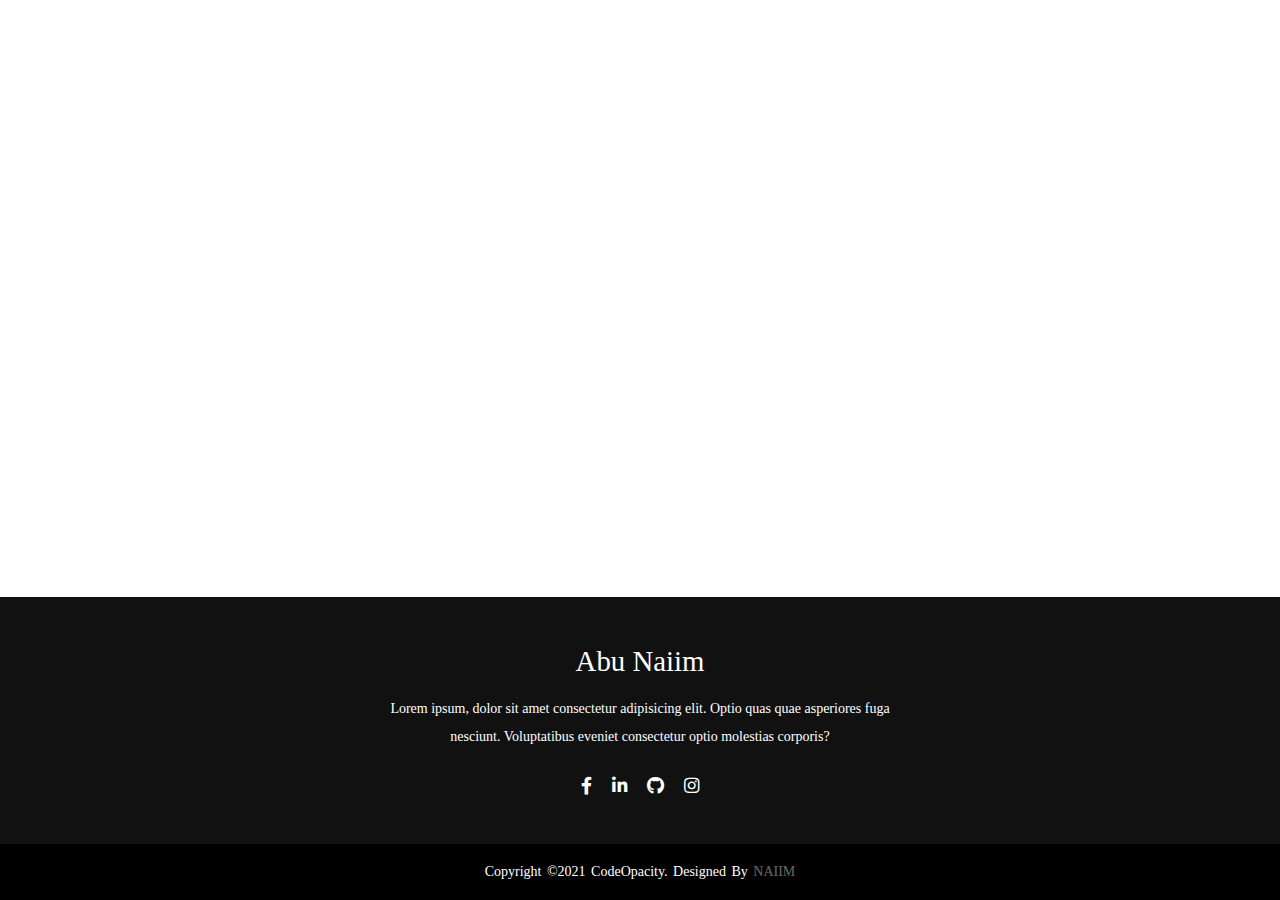
<file: Footer/index.html>
<!DOCTYPE html>
<html lang="en">

<head>
    <meta charset="UTF-8">
    <meta http-equiv="X-UA-Compatible" content="IE=edge">
    <meta name="viewport" content="width=device-width, initial-scale=1.0">
    <title>Document</title>

    <link rel="stylesheet" href="./style.css">

    <link rel="stylesheet" href="css/all.min.css">
    <link rel="stylesheet" href="css/fontawesome.min.css">

</head>

<body>


    <div class="footer-body">
        <footer >
            <div class="footer-contener">
                <h3>Abu Naiim</h3>
                <p>Lorem ipsum, dolor sit amet consectetur adipisicing elit. Optio quas quae asperiores fuga nesciunt.
                    Voluptatibus eveniet consectetur optio molestias corporis?</p>

                <ul class="socials">
                    <li><a href="#"><i class="fab fa-facebook-f"></i></a></li>
                    <li><a href="#"><i class="fab fa-linkedin-in"></i></i></a></li>
                    <li><a href="#"><i class="fab fa-github"></i></a></li>
                    <li><a href="#"><i class="fab fa-instagram"></i></i></i></a></li>
                </ul>
            </div>

            <div class="footer-bottom">
                <p>copyright &copy;2021 codeOpacity. designed by <span>Naiim</span></p>
            </div>
        </footer>
    </div>
</body>

</html>
</file>
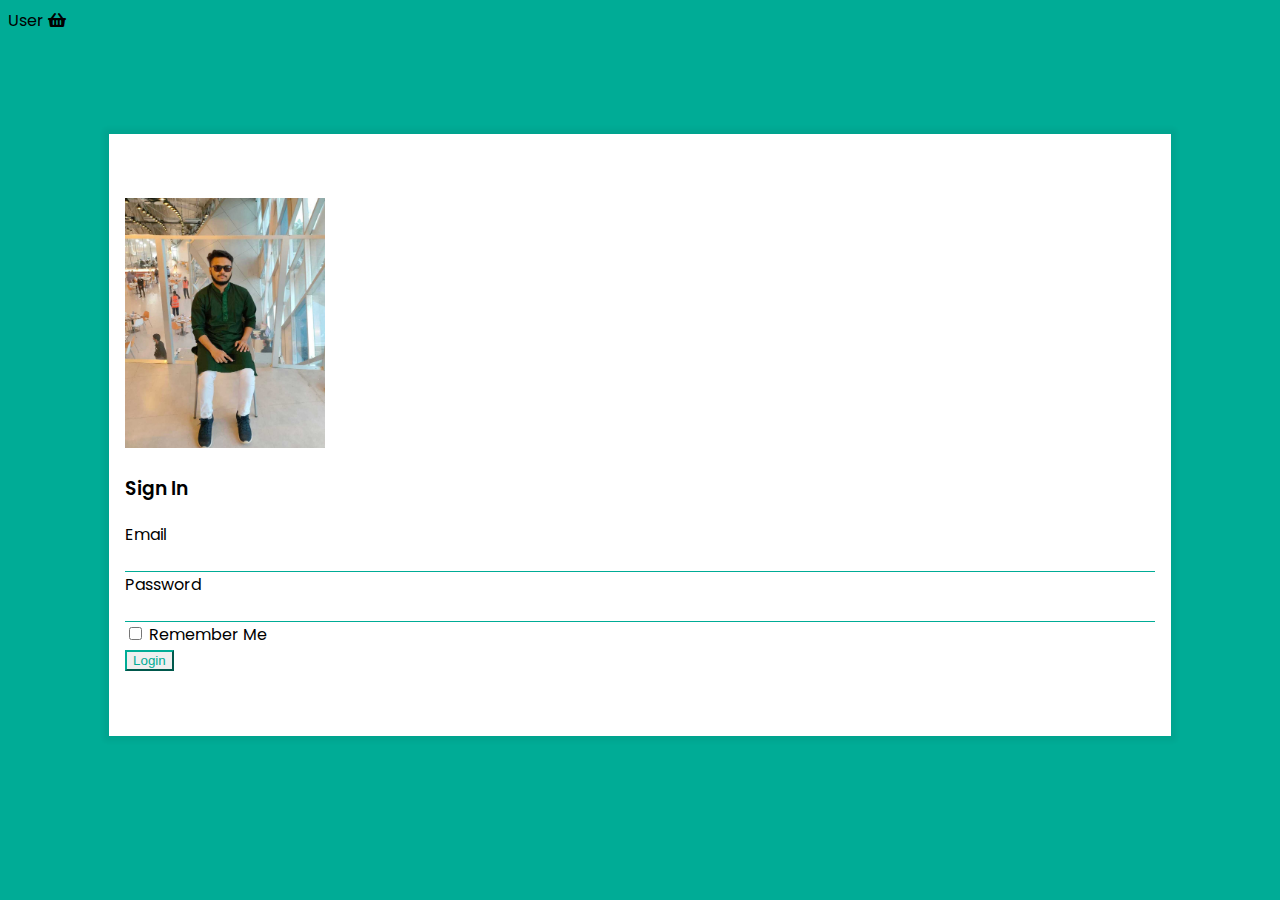
<file: Form/index.html>
<!DOCTYPE html>
<html lang="en">

<head>
    <meta charset="UTF-8">
    <meta http-equiv="X-UA-Compatible" content="IE=edge">
    <meta name="viewport" content="width=device-width, initial-scale=1.0">
    <title>Bootstrap</title>

    <link rel="stylesheet" href="style.css">

    <!-- Bootstrap CSS -->
    <link href="https://cdn.jsdelivr.net/npm/bootstrap@5.0.2/dist/css/bootstrap.min.css" rel="stylesheet"
        integrity="sha384-EVSTQN3/azprG1Anm3QDgpJLIm9Nao0Yz1ztcQTwFspd3yD65VohhpuuCOmLASjC" crossorigin="anonymous">


    <link href="https://use.fontawesome.com/releases/v5.0.1/css/all.css" rel="stylesheet">
    <a>User</a>
    <i class="fas fa-shopping-basket"></i>


</head>

<body class="nBody">

    <div class="container ">
        
            <div class="row content">

                <div class="col-md-6 mb-3">
                    <img class="img-fluid" src="./images/n3.jpg" style="width: auto; height: 250px;" alt="">
                </div>


                <div class="col-md-6">
                    <h3 class="signin-text mb-3"> Sign In</h3>

                    <form>

                        <div class="form-group">
                            <label for="email">Email</label>
                            <input type="email" name="email" class="form-control">
                        </div>
                        <div class="form-group">
                            <label for="password">Password</label>
                            <input type="password" name="password" class="form-control">
                        </div>
                        <div class="form-group form-check">
                            <input type="checkbox" name="checkbox" class="form-check-input" id="checkbox">
                            <label class="form-check-label" for="checkbox">Remember Me</label>
                        </div>
                        <button class="btn btn-class">Login</button>

                    </form>
                </div>
            </div>
        
    </div>





    <!-- Option 1: Bootstrap Bundle with Popper -->
    <script src="https://cdn.jsdelivr.net/npm/bootstrap@5.0.2/dist/js/bootstrap.bundle.min.js"
        integrity="sha384-MrcW6ZMFYlzcLA8Nl+NtUVF0sA7MsXsP1UyJoMp4YLEuNSfAP+JcXn/tWtIaxVXM"
        crossorigin="anonymous"></script>

    <!-- Option 2: Separate Popper and Bootstrap JS -->
    <script src="https://cdn.jsdelivr.net/npm/@popperjs/core@2.9.2/dist/umd/popper.min.js"
        integrity="sha384-IQsoLXl5PILFhosVNubq5LC7Qb9DXgDA9i+tQ8Zj3iwWAwPtgFTxbJ8NT4GN1R8p"
        crossorigin="anonymous"></script>
    <script src="https://cdn.jsdelivr.net/npm/bootstrap@5.0.2/dist/js/bootstrap.min.js"
        integrity="sha384-cVKIPhGWiC2Al4u+LWgxfKTRIcfu0JTxR+EQDz/bgldoEyl4H0zUF0QKbrJ0EcQF"
        crossorigin="anonymous"></script>

</body>

</html>
</file>
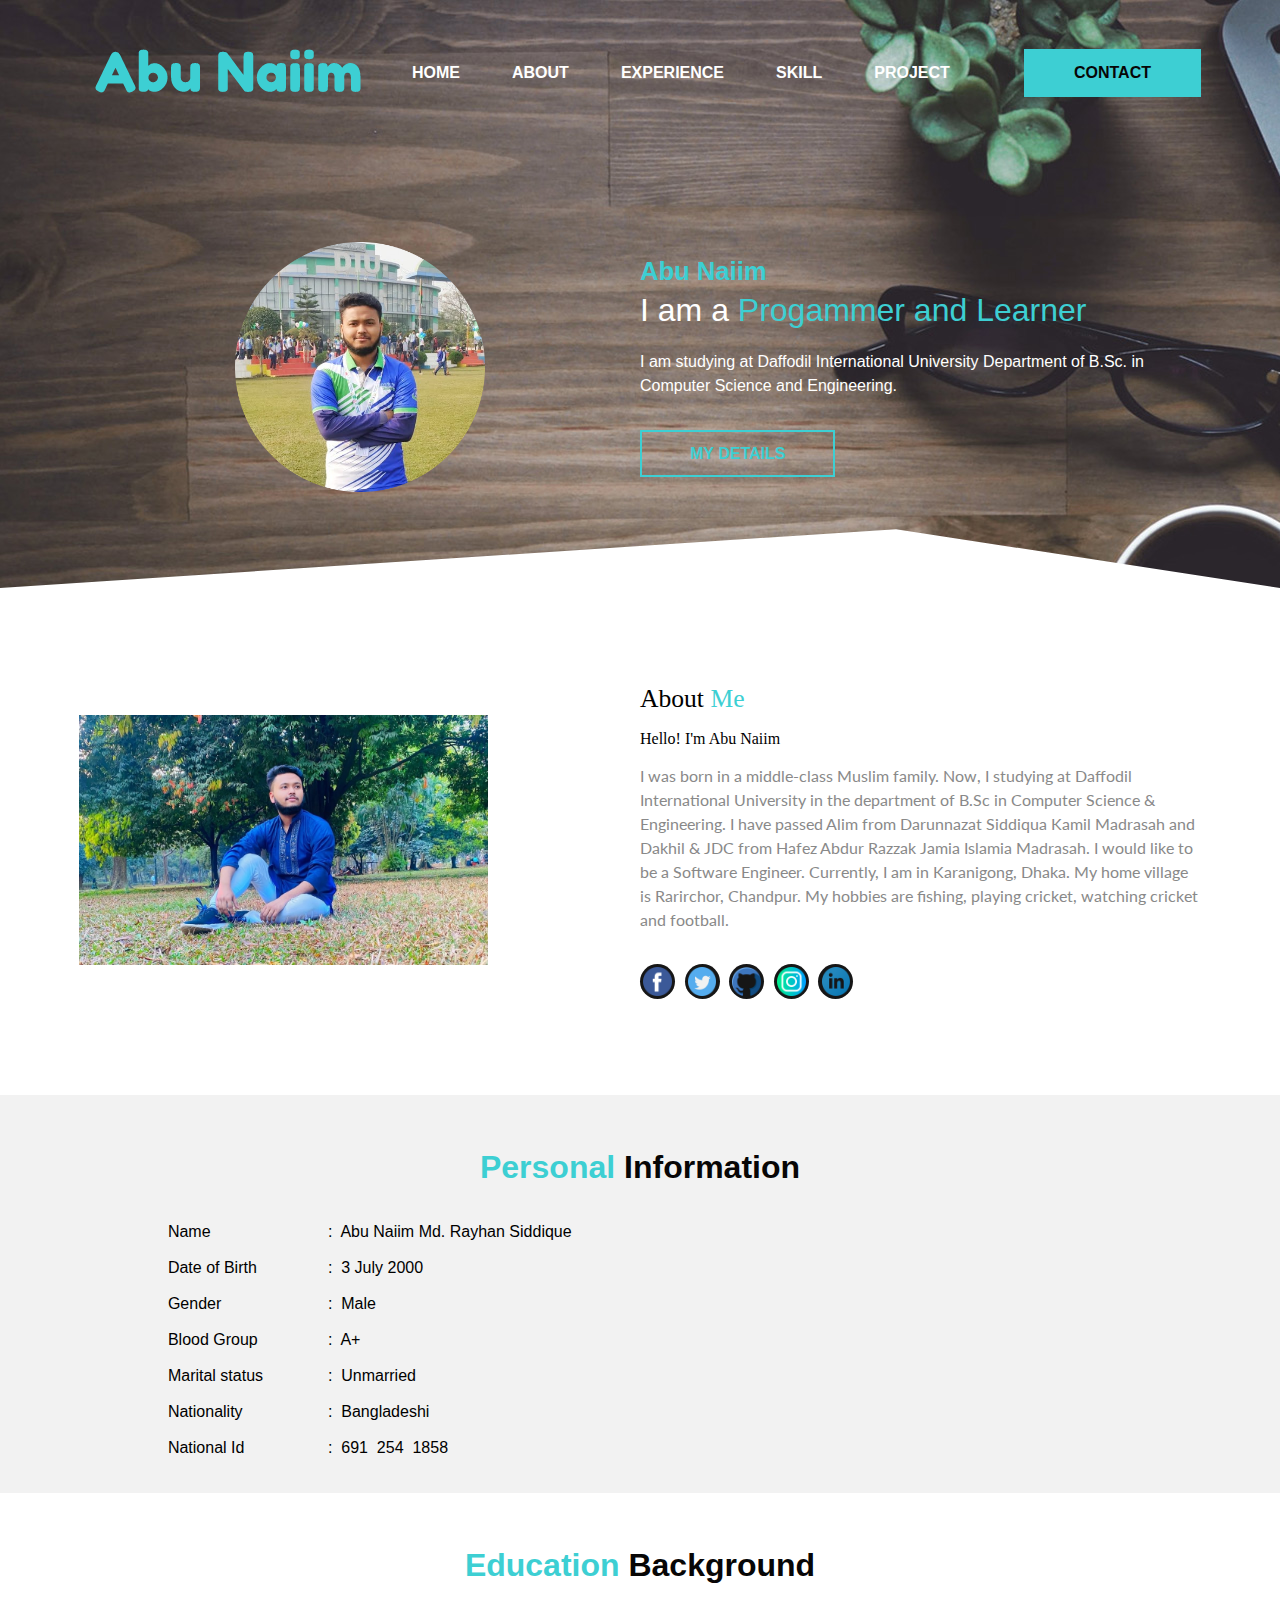
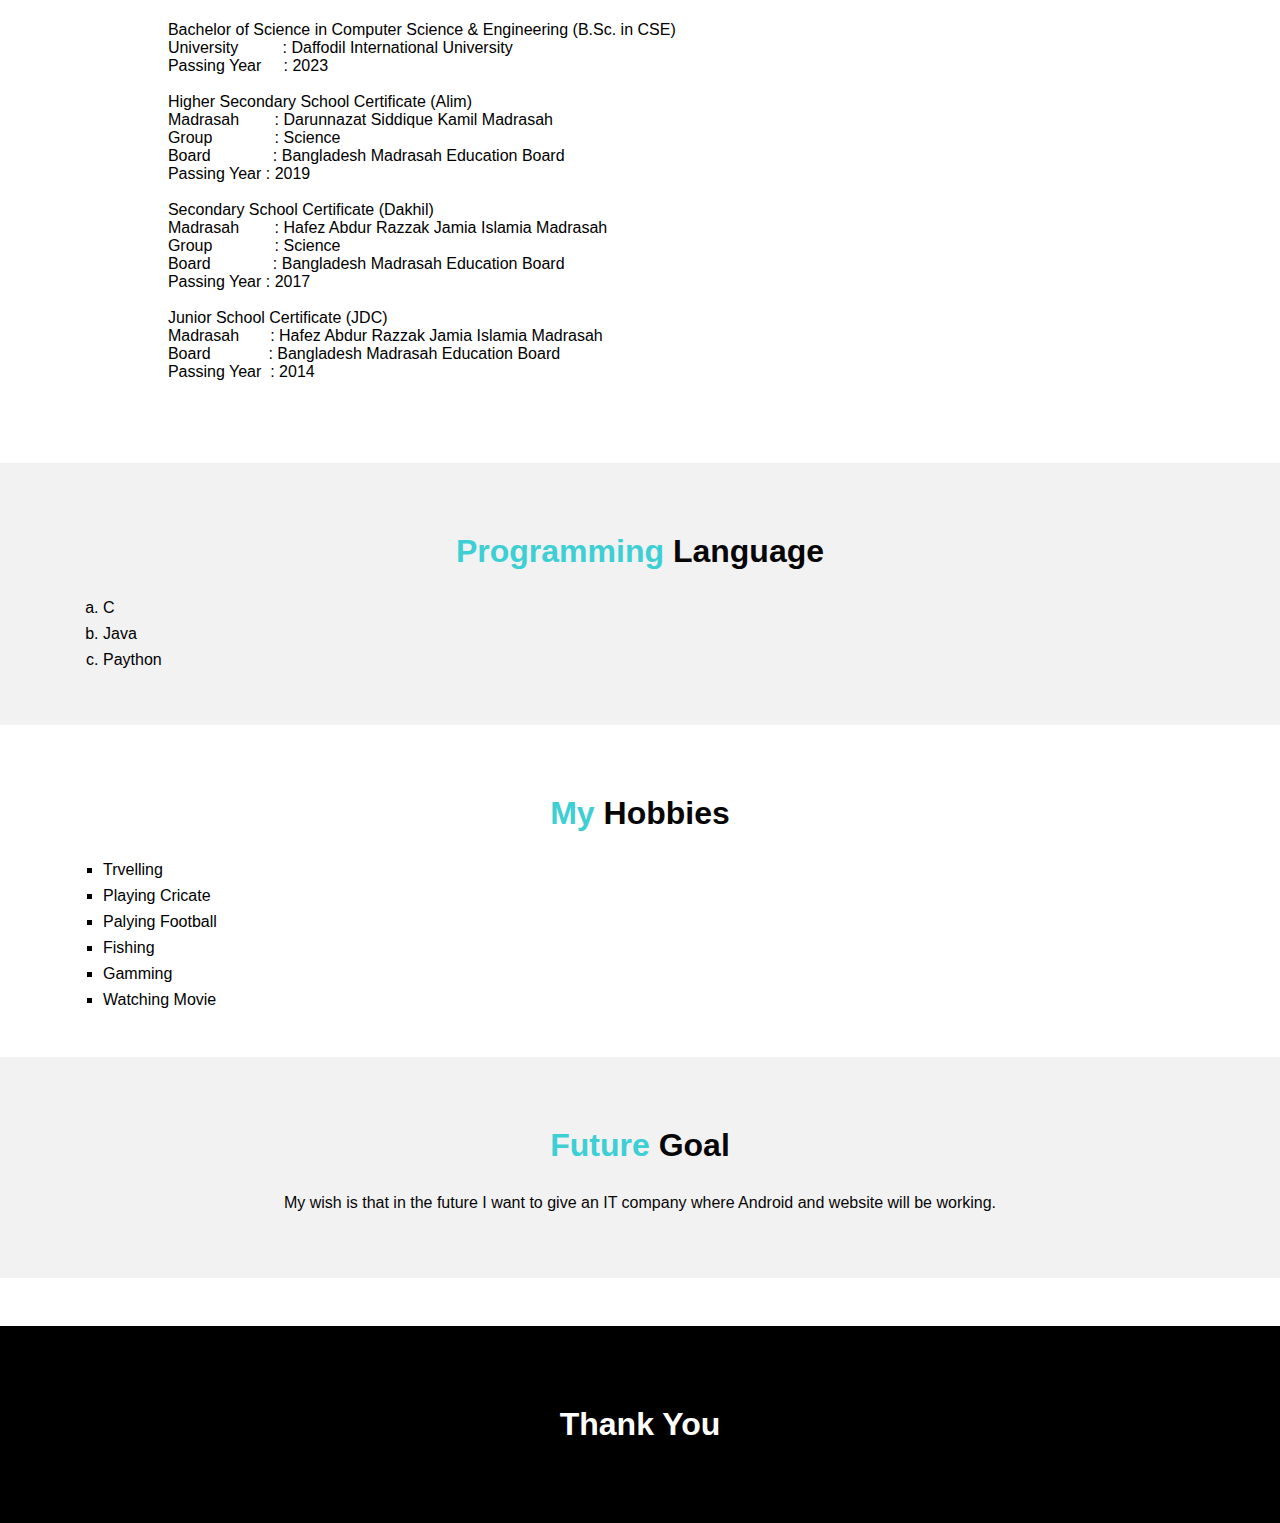
<file: My Portfolio/index.html>
<!DOCTYPE html>
<html lang="en">

<head>
    <meta charset="UTF-8">
    <meta http-equiv="X-UA-Compatible" content="IE=edge">
    <meta name="viewport" content="width=device-width, initial-scale=1.0">
    <title>My Protfolio</title>
    <link href="https://fonts.googleapis.com/css2?family=Poppins:ital,wght@0,300;0,500;1,100;1,400&display=swap"
        rel="stylesheet">
    <link href="https://fonts.googleapis.com/css2?family=Lato:wght@400;700&display=swap" rel="stylesheet">

    <link rel="stylesheet" href="style.css">
</head>


<body>
    <header>
        <div class="container">
            <nav class="flex  items-center  justify-between">

                <div class="left  flex  items-center">

                    <div class="logo">
                        <img src="./images/logo.png" alt="">
                    </div>

                    <div>
                        <a href="#">Home</a>
                        <a href="#">About</a>
                        <a href="#">Experience</a>
                        <a href="#">Skill</a>
                        <a href="#">Project</a>
                    </div>

                </div>

                <div class="right">
                    <button class="btn btn-primary">Contact</button>

                </div>
            </nav>




            <div class="naiim flex  items-center  justify-between">

                <div class="left  flex-1  flex  justify-center">

                    <img src="./images/naiim.png" alt="">
                </div>

                <div class="right  flex-1">
                    <h6>Abu Naiim</h6>

                    <h1>I am a <span>Progammer and Learner</span> </h1>

                    <p>I am studying at Daffodil International University Department of B.Sc. in Computer Science and Engineering.

                    </p>

                    <div>
                        <button class="btn btn-secondary">My Details</button>
                    </div>
                </div>
            </div>

        </div>
    </header>


    <section class="about">

        <div class="container  flex  items-center">

            <div class="flex-1">
                <img class="about-me-img" src="./images/bg2.jpg" alt="">
            </div>

            <div class="flex-1">
                <h1>About <span>Me</span></h1>

                <h3>Hello! I'm Abu Naiim</h3>

                <p>I was born in a middle-class Muslim family. Now, I studying at Daffodil International University in
                    the department of B.Sc in Computer Science & Engineering. I have passed Alim from Darunnazat
                    Siddiqua Kamil Madrasah and Dakhil & JDC from Hafez Abdur Razzak Jamia Islamia Madrasah. I would
                    like to be a Software Engineer. Currently, I am in Karanigong, Dhaka. My home village is Rarirchor,
                    Chandpur. My hobbies are fishing, playing cricket, watching cricket and football.
                </p>

                <div class="social">
                    <a href="#"><img src="./images/facebook .png" alt=""></a>
                    <a href="#"><img src="./images/twitter.png" alt=""></a>
                    <a href="#"><img src="./images/github.png" alt=""></a>
                    <a href="#"><img src="./images/instagram.png" alt=""></a>
                    <a href="#"><img src="./images/linkedin.png" alt=""></a>
                </div>

            </div>

        </div>


    </section>



    <section class="information">

        <div class="container">

            <h1  class="section-heading"><span>Personal</span> Information</h1>

            <div class="info">

                <pre>
                    Name			        :  Abu Naiim Md. Rayhan Siddique <br>
                    Date of Birth		:  3 July 2000 <br>
                    Gender			:  Male <br>
                    Blood Group		:  A+ <br>
                    Marital status		:  Unmarried <br>
                    Nationality			:  Bangladeshi <br>
                    National Id			:  691  254  1858 <br>                      
                </pre>

            </div>
        </div>

    </section>


    <section class="edu">

        <div class="container">

            <h1  class="section-heading"><span>Education </span>Background</h1>

            <div class="info">

                <pre>
                    Bachelor of Science in Computer Science & Engineering (B.Sc. in CSE)
                    University          : Daffodil International University
                    Passing Year     : 2023
                    
                    Higher Secondary School Certificate (Alim)
                    Madrasah        : Darunnazat Siddique Kamil Madrasah
                    Group              : Science
                    Board              : Bangladesh Madrasah Education Board
                    Passing Year : 2019
                    
                    Secondary School Certificate (Dakhil)
                    Madrasah        : Hafez Abdur Razzak Jamia Islamia Madrasah
                    Group              : Science
                    Board              : Bangladesh Madrasah Education Board
                    Passing Year : 2017
                    
                    Junior School Certificate (JDC)
                    Madrasah       : Hafez Abdur Razzak Jamia Islamia Madrasah
                    Board             : Bangladesh Madrasah Education Board
                    Passing Year  : 2014                  
                </pre>

            </div>
        </div>


    </section>


    <!--
    <section class="education">

        <div class="container">

            <h1>Education:</h1>

            <table border="1">

                <tr>
                    <th>Institute name</th>
                    <th>Exam</th>
                    <th>GPA</th>
                    <th>Passing Year</th>
                </tr>

                <tr>
                    <td>Daffodil International University</td>
                    <td>B.SC. in CSE</td>
                    <td>None</td>
                    <td>2023</td>
                </tr>

                <tr>
                    <td>Darunnazat Siddiqua kamil Madrasah</td>
                    <td>HSC</td>
                    <td>4.69</td>
                    <td>2019</td>
                </tr>

                <tr>
                    <td>Haffez Abrur Razzak Jamia Islamia Madrasah</td>
                    <td>SSC</td>
                    <td>5.00</td>
                    <td>2017</td>
                </tr>

                <tr>
                    <td>Haffez Abrur Razzak Jamia Islamia Madrasah</td>
                    <td>JSC</td>
                    <td>5.00</td>
                    <td>2014</td>
                </tr>


            </table>
        </div>
    </section>
-->


<!--
<section class="skill">

    <div class="container">
        <h1  class="section-heading"><span>My </span>Skills</h1>
    


    <div class="card-wrapper">
        <div class="img-wrapper">
           <img src="./images/c.png" alt="">
        </div>

        <div class="card-content">
            
           <p>C Pragram</p>
        </div>
    </div>

    <div class="card-wrapper">
        <div class="img-wrapper">
           <img src="./images/c.png" alt="">
        </div>

        <div class="card-content">
            
           <p>C Pragram</p>
        </div>
    </div>

    <div class="card-wrapper">
        <div class="img-wrapper">
           <img src="./images/c.png" alt="">
        </div>

        <div class="card-content">
            
           <p>C Pragram</p>
        </div>
    </div>

    <div class="card-wrapper">
        <div class="img-wrapper">
           <img src="./images/c.png" alt="">
        </div>

        <div class="card-content">
            
           <p>C Pragram</p>
        </div>
    </div>

    <div class="card-wrapper">
        <div class="img-wrapper">
           <img src="./images/c.png" alt="">
        </div>

        <div class="card-content">
            
           <p>C Pragram</p>
        </div>
    </div>

    
    <div class="card-wrapper">
        <div class="img-wrapper">
           <img src="./images/c.png" alt="">
        </div>

        <div class="card-content">
            
           <p>C Pragram</p>
        </div>
    </div>

    

    </div>
</div>
</section>
-->




    <section class="program">

        <div class="container">

            <h1 class="section-heading"><span>Programming</span>  Language</h1>

            <ol type="a">
                <li>C</li>
                <li>Java</li>
                <li>Paython</li>
            </ol>


        </div>
    </section>


    <section class="hobies">

        <div class="container">

            <h1 class="section-heading"> <span>My</span> Hobbies</h1>

            <ul style="list-style-type: square">

                <li>Trvelling</li>
                <li>Playing Cricate</li>
                <li>Palying Football</li>
                <li>Fishing</li>
                <li>Gamming</li>
                <li>Watching Movie</li>
            </ul>
        </div>

    </section>


    <section class="goal">

        <div class="container">
            <h1 class="section-heading"><span>Future</span> Goal</h1>

            <p class="section-heading">My wish is that in the future I want to give an IT company where Android and website will be working.</p>
        </div>

    </section>



    <section class="last  items-center">

        <h1>Thank You</h1>

    </section>

    

</body>

</html>
</file>
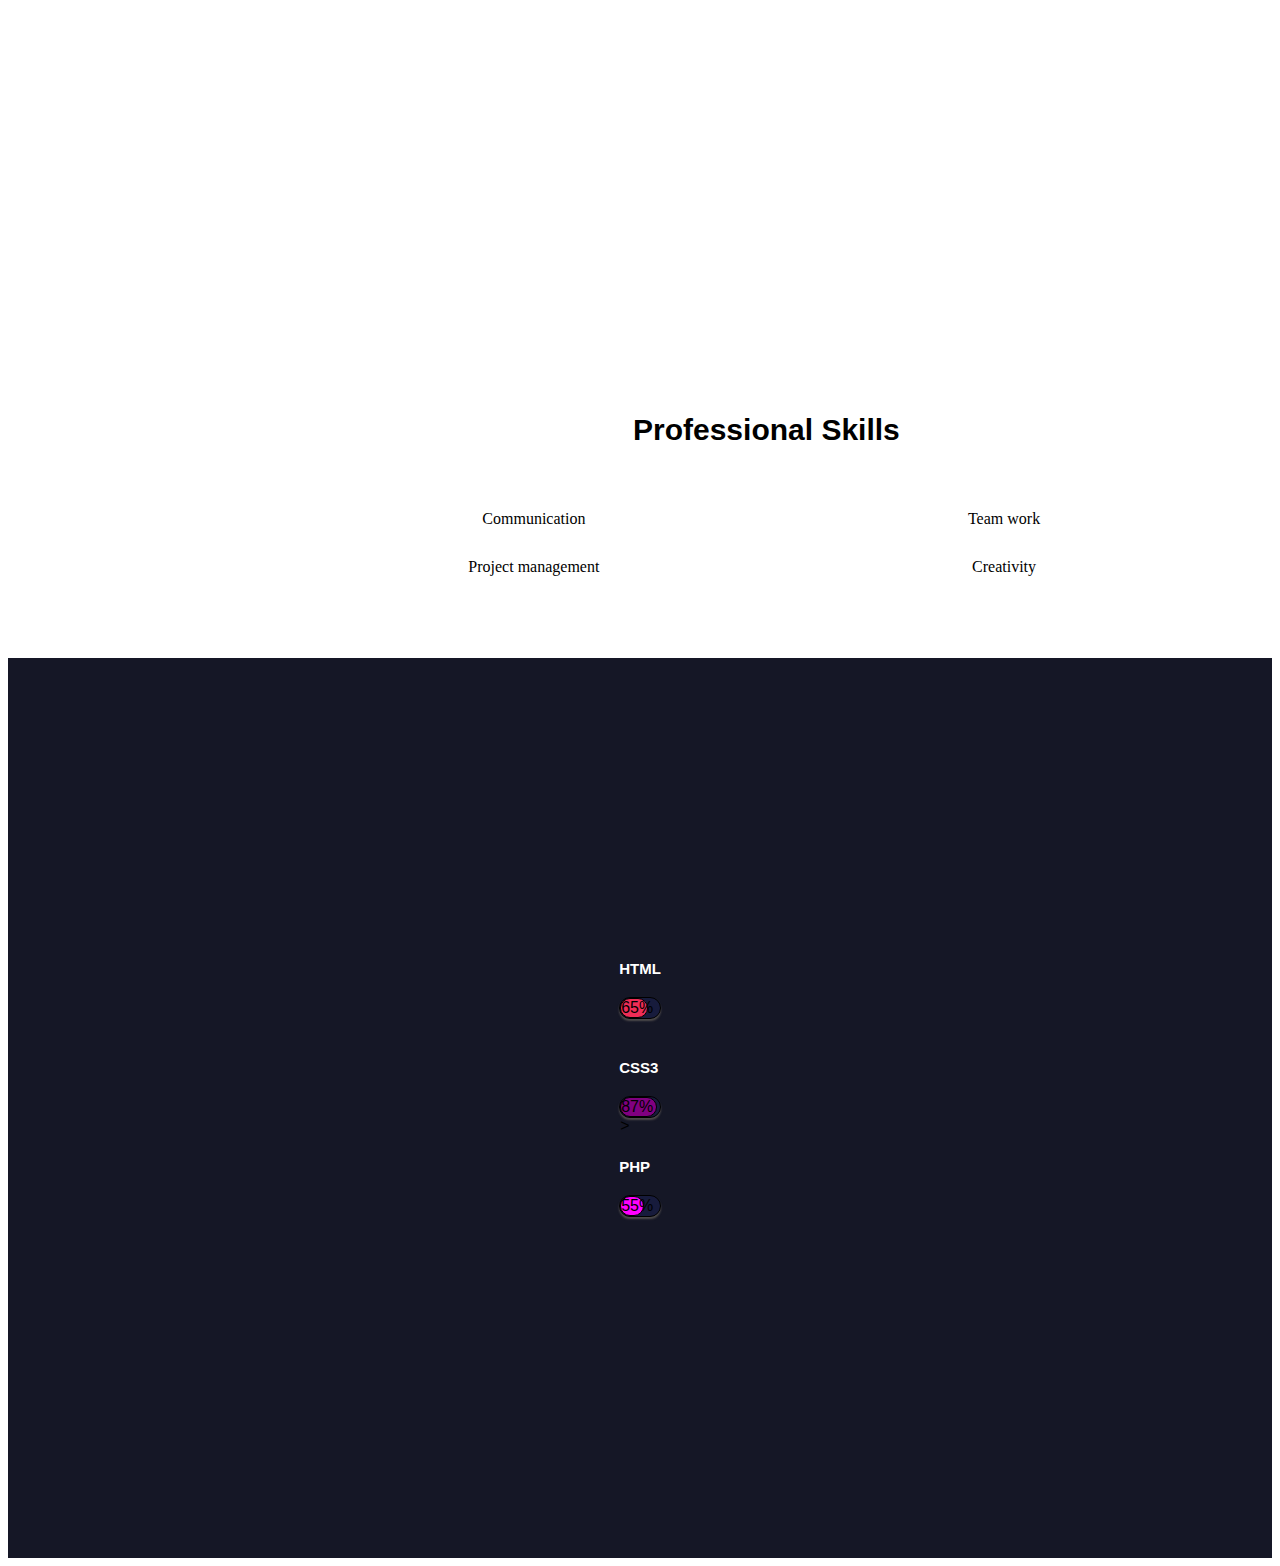
<file: Progresss/index.html>
<!DOCTYPE html>
<html lang="en">

<head>
    <meta charset="UTF-8">
    <meta http-equiv="X-UA-Compatible" content="IE=edge">
    <meta name="viewport" content="width=device-width, initial-scale=1.0">
    <title>Bootstrap</title>

    <link rel="stylesheet" href="style.css">

    <!-- Bootstrap CSS -->
    <link href="https://cdn.jsdelivr.net/npm/bootstrap@5.0.2/dist/css/bootstrap.min.css" rel="stylesheet"
        integrity="sha384-EVSTQN3/azprG1Anm3QDgpJLIm9Nao0Yz1ztcQTwFspd3yD65VohhpuuCOmLASjC" crossorigin="anonymous">



</head>

<body>



    <section class="mh-skills" id="mh-skills">

        <div class="container">
            <div class="row">
                <div class="col-sm-12  col-md-6">
                    <div class="mh-professional-inner">
                        <div class="mh-professional-skill">
                            <h3>Technical Skills</h3>
                            <div class="each-skills">


                                <div class="condidatos">
                                    <div class="parcial">
                                        <div class="info">
                                            <div class="name">Javascript</div>
                                            <div class="percentage-num">86%</div>
                                        </div>
                                        <div class="progressBar">
                                            <div class="percentagem" style="width: 86%;"></div>
                                        </div>
                                    </div>
                                </div>

                                <div class="condidatos">
                                    <div class="parcial">
                                        <div class="info">
                                            <div class="name">Java</div>
                                            <div class="percentage-num">46%</div>
                                        </div>
                                        <div class="progressBar">
                                            <div class="percentagem" style="width: 86%;"></div>
                                        </div>
                                    </div>
                                </div>

                                <div class="condidatos">
                                    <div class="parcial">
                                        <div class="info">
                                            <div class="name">PHP</div>
                                            <div class="percentage-num">46%</div>
                                        </div>
                                        <div class="progressBar">
                                            <div class="percentagem" style="width: 86%;"></div>
                                        </div>
                                    </div>
                                </div>




                            </div>
                        </div>
                    </div>
                </div>



                <div class="col-sm-12  col-md-6">
                    <div class="mh-professional-skills">
                        <h3>Professional Skills</h3>
                        <ul class="mh-professional-progress">
                            <li>
                                <div class="mh-progress  mh-progress-circle" data-progress="95"></div>
                                <div class="pr-skill-name">Communication</div>
                            </li>

                            <li>
                                <div class="mh-progress  mh-progress-circle" data-progress="55"></div>
                                <div class="pr-skill-name">Team work</div>
                            </li>

                            <li>
                                <div class="mh-progress  mh-progress-circle" data-progress="95"></div>
                                <div class="pr-skill-name">Project management</div>
                            </li>

                            <li>
                                <div class="mh-progress  mh-progress-circle" data-progress="65"></div>
                                <div class="pr-skill-name">Creativity</div>
                            </li>
                        </ul>
                    </div>
                </div>




            </div>
        </div>
    </section>



    <br><br>



    <section class="progress-skills">
        <div class="container w-75">
            <div class="row">
                <div class="col-md-12">

                  <div class="progress-title">
                      <H3>HTML</H3>
                      <div class="progress" style="  background: #171b3c ;">
                          <div class="progress-bar" style="width: 65% ; background: #ef2d56;"  aria-valuenow="25" aria-valuemin="0" aria-valuemax="100">65%</div>
                         
                      </div>
                  </div>

                  <div class="progress-title">
                    <H3>CSS3</H3>
                    <div class="progress" style="  background: #171b3c ;">
                        <div class="progress-bar" style="width: 87% ; background: #800080;" aria-valuenow="25" aria-valuemin="0" aria-valuemax="100">87%</div>>
                    </div>
                </div>


                <div class="progress-title">
                    <H3>PHP</H3>
                    <div class="progress" style="  background: #171b3c ;">
                        <div class="progress-bar" style="width: 55% ; background:  #FF00FF;" aria-valuenow="25" aria-valuemin="0" aria-valuemax="100">55%</div>
                    </div>
                </div>



                </div>
                
            </div>
        </div>
    </section>




    <!-- Option 1: Bootstrap Bundle with Popper -->
    <script src="https://cdn.jsdelivr.net/npm/bootstrap@5.0.2/dist/js/bootstrap.bundle.min.js"
        integrity="sha384-MrcW6ZMFYlzcLA8Nl+NtUVF0sA7MsXsP1UyJoMp4YLEuNSfAP+JcXn/tWtIaxVXM"
        crossorigin="anonymous"></script>

    <!-- Option 2: Separate Popper and Bootstrap JS -->
    <script src="https://cdn.jsdelivr.net/npm/@popperjs/core@2.9.2/dist/umd/popper.min.js"
        integrity="sha384-IQsoLXl5PILFhosVNubq5LC7Qb9DXgDA9i+tQ8Zj3iwWAwPtgFTxbJ8NT4GN1R8p"
        crossorigin="anonymous"></script>
    <script src="https://cdn.jsdelivr.net/npm/bootstrap@5.0.2/dist/js/bootstrap.min.js"
        integrity="sha384-cVKIPhGWiC2Al4u+LWgxfKTRIcfu0JTxR+EQDz/bgldoEyl4H0zUF0QKbrJ0EcQF"
        crossorigin="anonymous"></script>

</body>

</html>
</file>
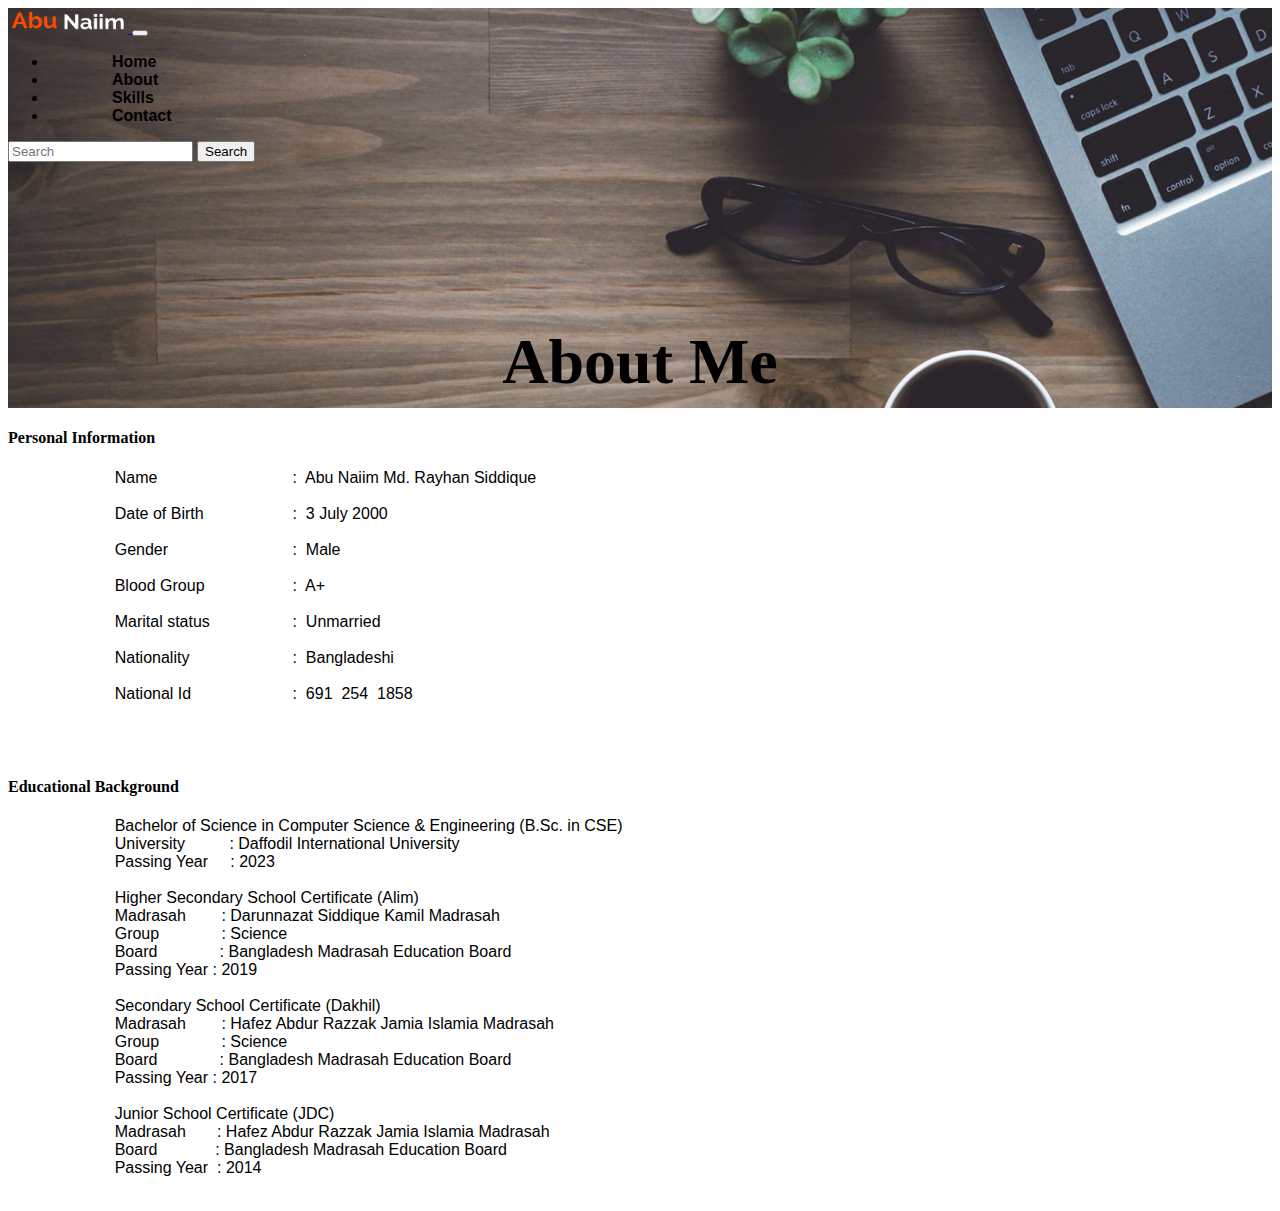
<file: Abu Naiim/about.html>
<!DOCTYPE html>
<html lang="en">

<head>
    <meta charset="UTF-8">
    <meta http-equiv="X-UA-Compatible" content="IE=edge">
    <meta name="viewport" content="width=device-width, initial-scale=1.0">
    <title>About me</title>

    <link rel="stylesheet" href="css/about.css">


    <!-- Bootstrap CSS -->
    <link href="https://cdn.jsdelivr.net/npm/bootstrap@5.0.2/dist/css/bootstrap.min.css" rel="stylesheet"
        integrity="sha384-EVSTQN3/azprG1Anm3QDgpJLIm9Nao0Yz1ztcQTwFspd3yD65VohhpuuCOmLASjC" crossorigin="anonymous">
</head>

<body>




    <header>


        <nav class="navbar navbar-expand-lg navbar-light bg-transparent   px-4">

            <div class="container-fluid">

                <a class="navbar-brand" href="home.html">
                    <img style="width: 120px; height: 25px;" src="./images/LogoMakr-7e8mMl.png" alt="">
                </a>

                <button class="navbar-toggler" type="button" data-bs-toggle="collapse"
                    data-bs-target="#navbarSupportedContent" aria-controls="navbarSupportedContent"
                    aria-expanded="false" aria-label="Toggle navigation">
                    <span class="navbar-toggler-icon"></span>
                </button>

                <div class="collapse navbar-collapse" id="navbarSupportedContent">
                    <ul class="navbar-nav me-auto mb-2 mb-lg-0  mt-2">

                        <li class="nav-item">
                            <a class="nav-link active  text-light" aria-current="page" href="home.html">Home</a>
                        </li>

                        <li class="nav-item">
                            <a class="nav-link  text-light" href="about.html">About</a>
                        </li>

                        <li class="nav-item">
                            <a class="nav-link  text-light" href="skill.html">Skills</a>
                        </li>

                         <!--
                        <li class="nav-item">
                            <a class="nav-link  text-light" href="project.html">Project</a>
                        </li>
                         -->

                        <li class="nav-item">
                            <a class="nav-link  text-light" href="contact.html">Contact</a>
                        </li>

                    </ul>
                    <form class="d-flex ">
                        <input class="form-control me-2" type="search" placeholder="Search" aria-label="Search">
                        <button class="btn btn-outline-warning" type="submit">Search</button>
                    </form>
                </div>
            </div>
        </nav>


        <div class="middel">

            <h1 class="header-about "><span class="text-white">About </span> <span class="text-warning">Me</span></h1>
        </div>

    </header>


        <section class="info">
        <div class="container mt-5">

            <div class="card  my-3">

                <div class="card-header  bg-warning  text-white">
                    <h4 class="text-center">Personal Information</h4>
                </div>

                <div class="card-body   text-black  bg-light">

                    <pre>
                        Name				:  Abu Naiim Md. Rayhan Siddique <br>
                        Date of Birth			:  3 July 2000<br>
                        Gender				:  Male<br>
                        Blood Group			:  A+<br>
                        Marital status		        :  Unmarried<br>
                        Nationality			:  Bangladeshi<br>
                        National Id			:  691  254  1858<br>
                                            
                    </pre>


                </div>

            </div>

        </div>
    </section>




    <section class="education  mb-5">
        <div class="container mt-5">

            <div class="card  my-3">

                <div class="card-header  bg-warning  text-white">
                    <h4 class="text-center">Educational Background</h4>
                </div>

                <div class="card-body   text-black  bg-light">

                   
                    <pre>
                        Bachelor of Science in Computer Science & Engineering (B.Sc. in CSE)
                        University          : Daffodil International University
                        Passing Year     : 2023
                        
                        Higher Secondary School Certificate (Alim)
                        Madrasah        : Darunnazat Siddique Kamil Madrasah
                        Group              : Science
                        Board              : Bangladesh Madrasah Education Board
                        Passing Year : 2019
                        
                        Secondary School Certificate (Dakhil)
                        Madrasah        : Hafez Abdur Razzak Jamia Islamia Madrasah
                        Group              : Science
                        Board              : Bangladesh Madrasah Education Board
                        Passing Year : 2017
                        
                        Junior School Certificate (JDC)
                        Madrasah       : Hafez Abdur Razzak Jamia Islamia Madrasah
                        Board             : Bangladesh Madrasah Education Board
                        Passing Year  : 2014                  
                    </pre>

                </div>

            </div>

        </div>
    </section>




  







    <!-- Option 1: Bootstrap Bundle with Popper -->
    <script src="https://cdn.jsdelivr.net/npm/bootstrap@5.0.2/dist/js/bootstrap.bundle.min.js"
        integrity="sha384-MrcW6ZMFYlzcLA8Nl+NtUVF0sA7MsXsP1UyJoMp4YLEuNSfAP+JcXn/tWtIaxVXM"
        crossorigin="anonymous"></script>

    <!-- Option 2: Separate Popper and Bootstrap JS -->
    <script src="https://cdn.jsdelivr.net/npm/@popperjs/core@2.9.2/dist/umd/popper.min.js"
        integrity="sha384-IQsoLXl5PILFhosVNubq5LC7Qb9DXgDA9i+tQ8Zj3iwWAwPtgFTxbJ8NT4GN1R8p"
        crossorigin="anonymous"></script>
    <script src="https://cdn.jsdelivr.net/npm/bootstrap@5.0.2/dist/js/bootstrap.min.js"
        integrity="sha384-cVKIPhGWiC2Al4u+LWgxfKTRIcfu0JTxR+EQDz/bgldoEyl4H0zUF0QKbrJ0EcQF"
        crossorigin="anonymous"></script>
</body>

</html>
</file>
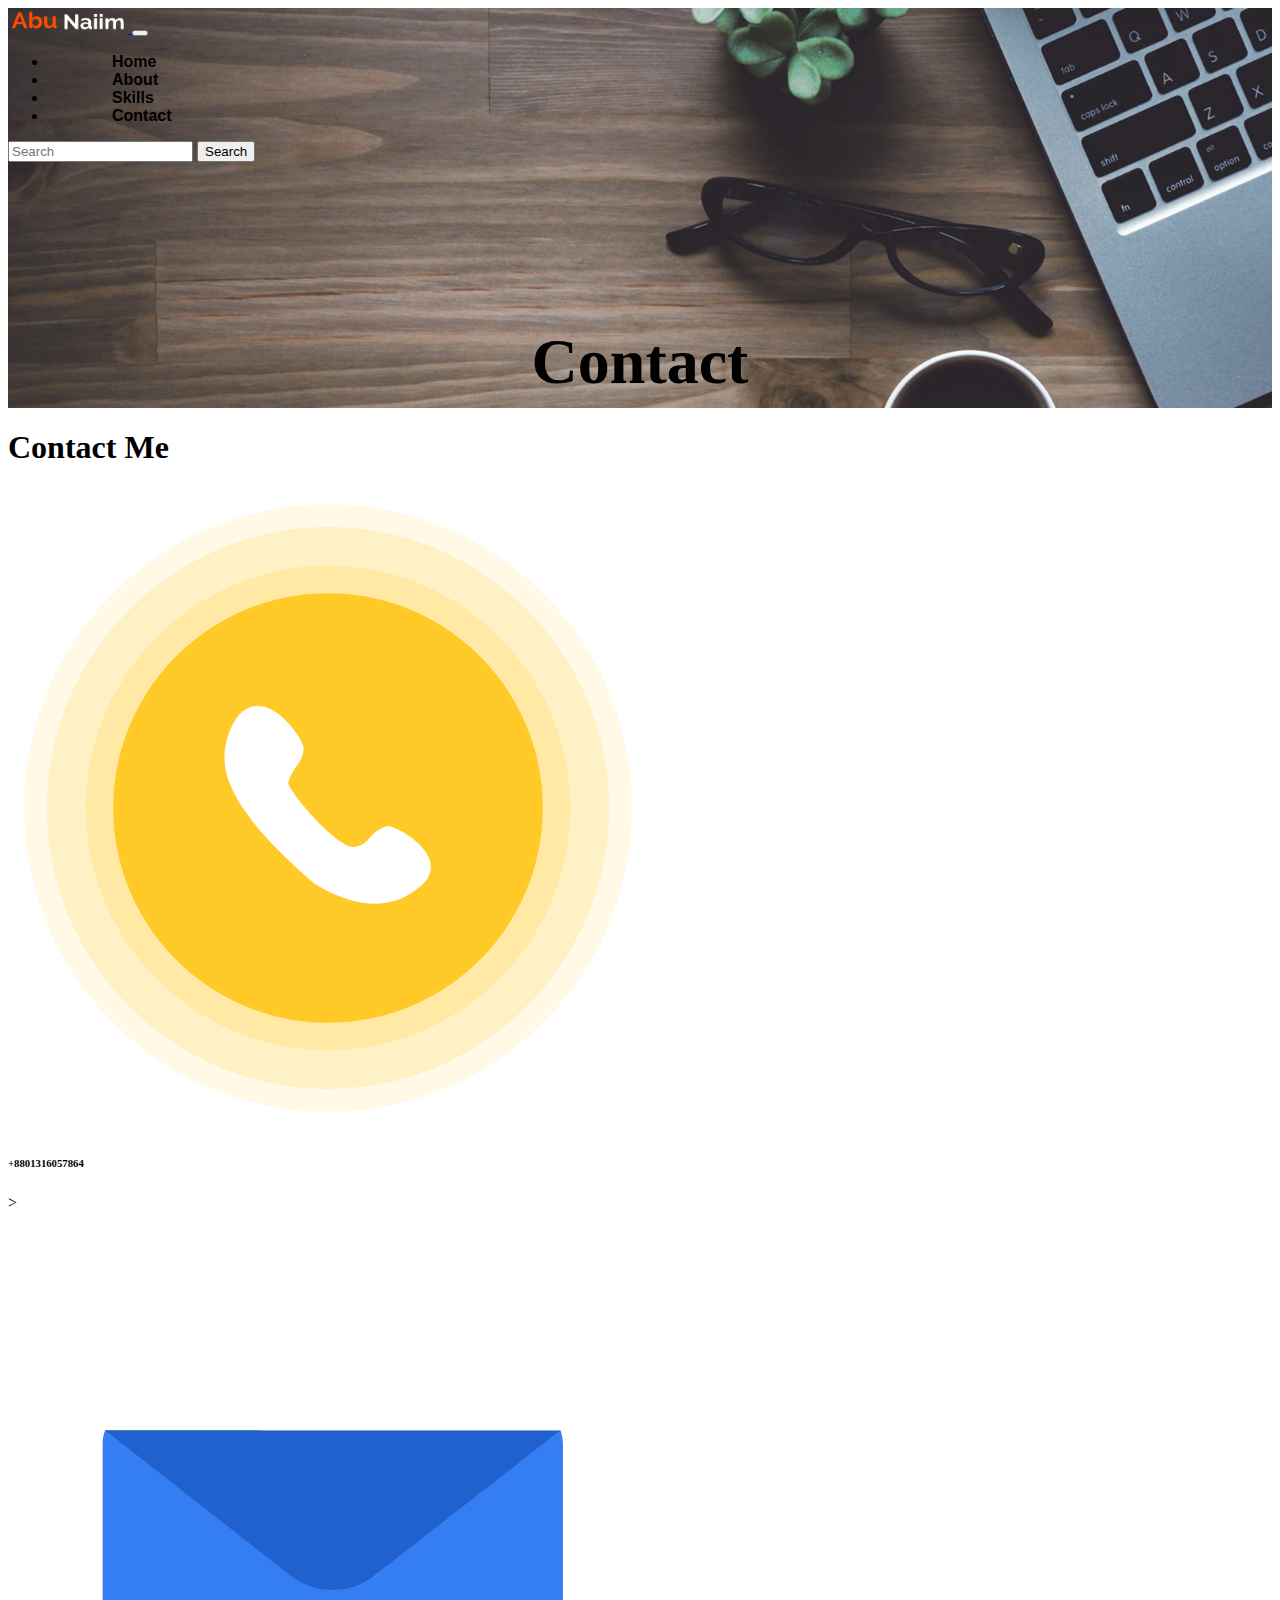
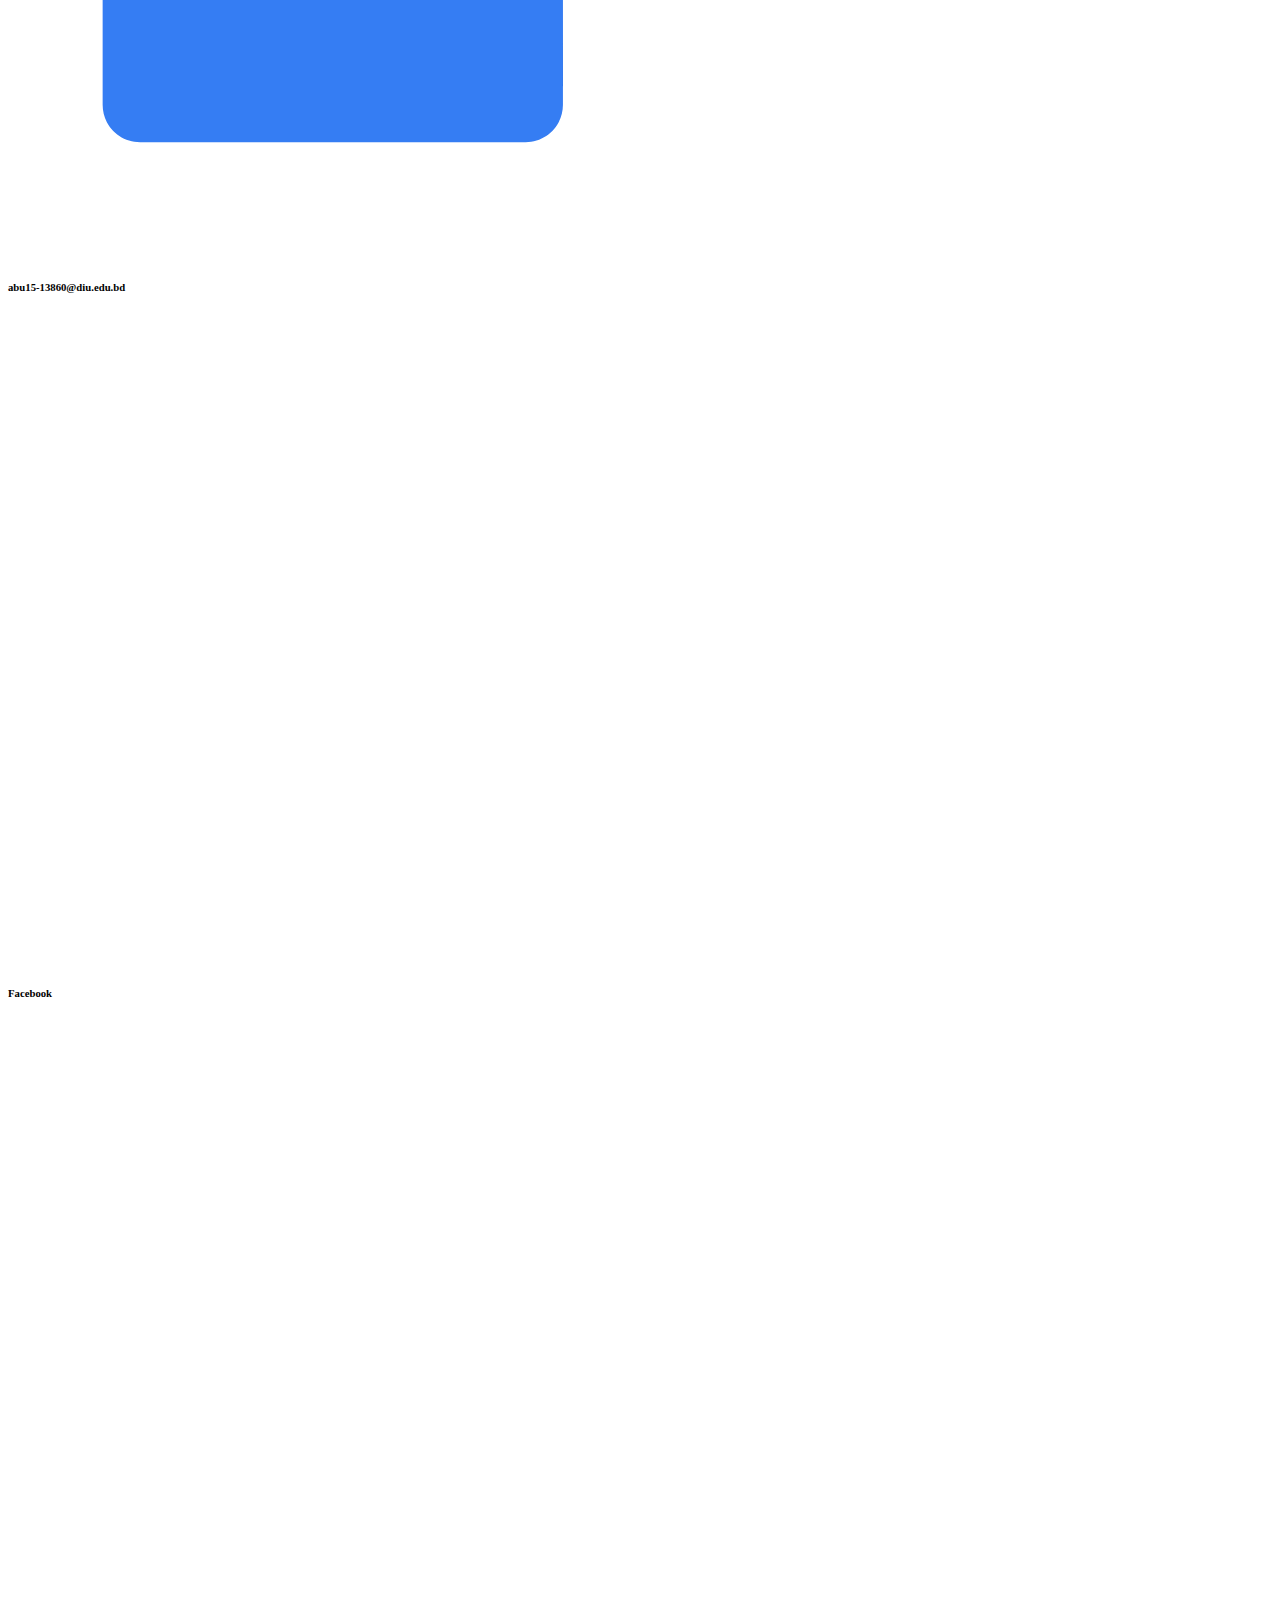
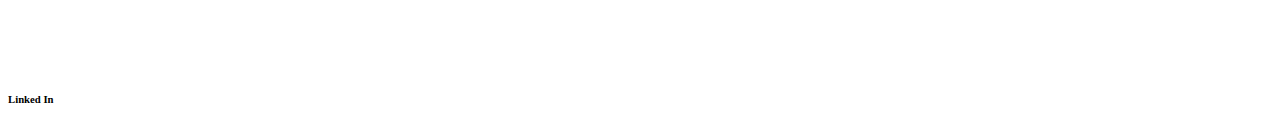
<file: Abu Naiim/contact.html>
<!DOCTYPE html>
<html lang="en">

<head>
    <meta charset="UTF-8">
    <meta http-equiv="X-UA-Compatible" content="IE=edge">
    <meta name="viewport" content="width=device-width, initial-scale=1.0">
    <title>Contact</title>

    <link rel="stylesheet" href="css/contact.css">
    <!-- Bootstrap CSS -->
    <link href="https://cdn.jsdelivr.net/npm/bootstrap@5.0.2/dist/css/bootstrap.min.css" rel="stylesheet"
        integrity="sha384-EVSTQN3/azprG1Anm3QDgpJLIm9Nao0Yz1ztcQTwFspd3yD65VohhpuuCOmLASjC" crossorigin="anonymous">
</head>

<body>



    <header>


        <nav class="navbar navbar-expand-lg navbar-light bg-transparent   px-4">

            <div class="container-fluid">

                <a class="navbar-brand" href="#">
                    <img style="width: 120px; height: 25px;" src="./images/LogoMakr-7e8mMl.png" alt="">
                </a>

                <button class="navbar-toggler" type="button" data-bs-toggle="collapse"
                    data-bs-target="#navbarSupportedContent" aria-controls="navbarSupportedContent"
                    aria-expanded="false" aria-label="Toggle navigation">
                    <span class="navbar-toggler-icon"></span>
                </button>

                <div class="collapse navbar-collapse" id="navbarSupportedContent">
                    <ul class="navbar-nav me-auto mb-2 mb-lg-0  mt-2">

                        <li class="nav-item">
                            <a class="nav-link active  text-light" aria-current="page" href="home.html">Home</a>
                        </li>

                        <li class="nav-item">
                            <a class="nav-link  text-light" href="about.html">About</a>
                        </li>

                        <li class="nav-item">
                            <a class="nav-link  text-light" href="skill.html">Skills</a>
                        </li>

                        <!--
                        <li class="nav-item">
                            <a class="nav-link  text-light" href="project.html">Project</a>
                        </li>
                         -->
                        <li class="nav-item">
                            <a class="nav-link  text-light" href="contact.html">Contact</a>
                        </li>

                    </ul>
                    <form class="d-flex">
                        <input class="form-control me-2" type="search" placeholder="Search" aria-label="Search">
                        <button class="btn btn-outline-warning" type="submit">Search</button>
                    </form>
                </div>
            </div>
        </nav>


        <div class="middel">

            <h1 class="header-about "><span class="text-warning">Contact</span></h1>
        </div>





    </header>



    <!--vartical card right-->
    <div class="containe  mb-5">

        <h1 class="text-center mt-5">Contact <span class="text-warning">Me</span></h1>

        <div class="card-group  mt-5">


            <div class="card  m-2  p-2">

                <img class="card-img-top  p-3" src="./images/call.gif" alt="">

                <div class="card-body ">
                    <h6 class="pt-2  text-center">+8801316057864</h6>>

                </div>
            </div>


            <div class="card  m-2  p-2">
                <img class="card-img-top  p-3" src="./images/email.gif" alt="">

                <div class="card-body ">
                        <h6 class="pt-2  text-center">abu15-13860@diu.edu.bd</h6>
                   


                </div>
            </div>


            <div class="card  m-2  p-2">
                <a href="https://www.facebook.com/profile.php?id=100010098828694">
                    <img class="card-img-top  p-3" src="./images/face.gif" alt="">

                    <div class="card-body">
                        <h6 class="pt-2  text-center">Facebook</h6>
                        
                    </div>
                </a>
            </div>

            <div class="card  m-2  p-2">
                <a href="https://www.linkedin.com/in/abu-naiim-516949210/">
                <img class="card-img-top  p-3" src="./images/link.gif" alt="">

                <div class="card-body">
                    <h6 class="pt-2  text-center">Linked In</h6>
                </a>
                </div>
            </div>





        </div>










        <!-- Option 1: Bootstrap Bundle with Popper -->
        <script src="https://cdn.jsdelivr.net/npm/bootstrap@5.0.2/dist/js/bootstrap.bundle.min.js"
            integrity="sha384-MrcW6ZMFYlzcLA8Nl+NtUVF0sA7MsXsP1UyJoMp4YLEuNSfAP+JcXn/tWtIaxVXM"
            crossorigin="anonymous"></script>

        <!-- Option 2: Separate Popper and Bootstrap JS -->
        <script src="https://cdn.jsdelivr.net/npm/@popperjs/core@2.9.2/dist/umd/popper.min.js"
            integrity="sha384-IQsoLXl5PILFhosVNubq5LC7Qb9DXgDA9i+tQ8Zj3iwWAwPtgFTxbJ8NT4GN1R8p"
            crossorigin="anonymous"></script>
        <script src="https://cdn.jsdelivr.net/npm/bootstrap@5.0.2/dist/js/bootstrap.min.js"
            integrity="sha384-cVKIPhGWiC2Al4u+LWgxfKTRIcfu0JTxR+EQDz/bgldoEyl4H0zUF0QKbrJ0EcQF"
            crossorigin="anonymous"></script>


</body>

</html>
</file>
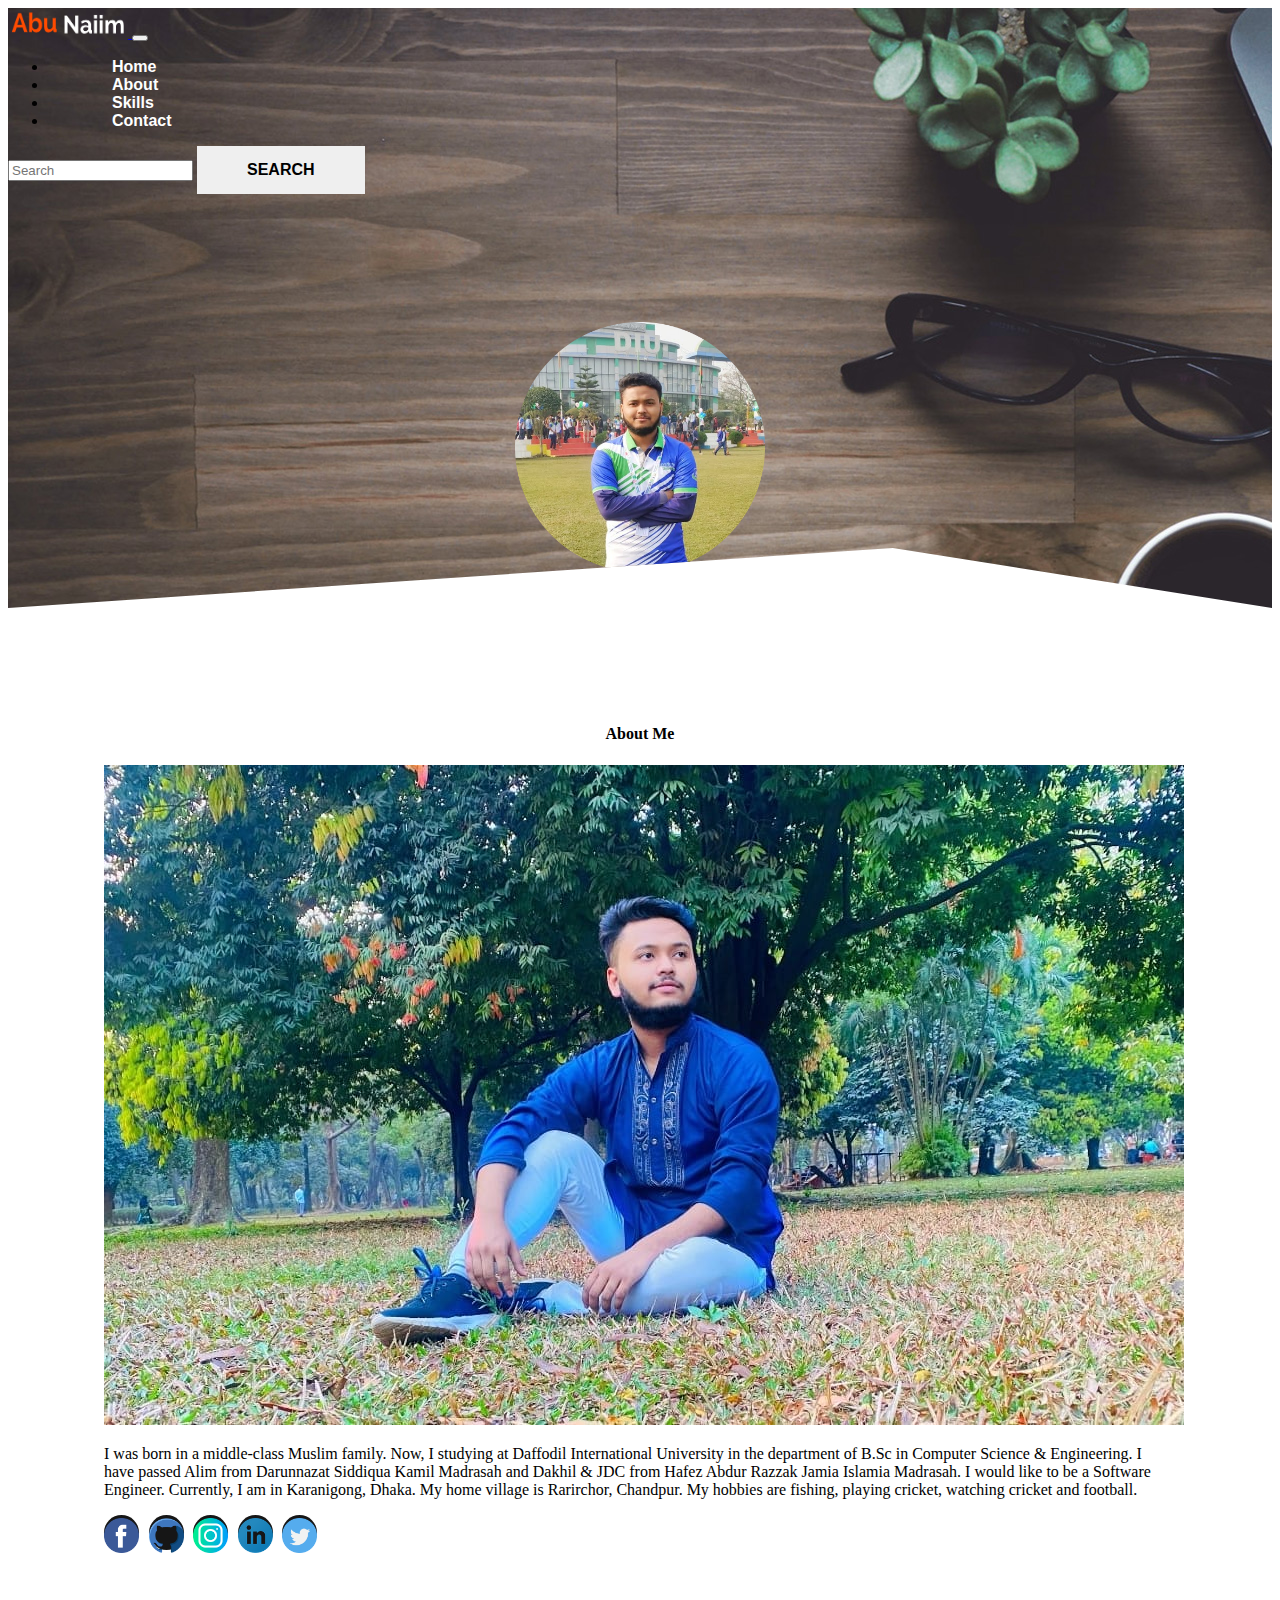
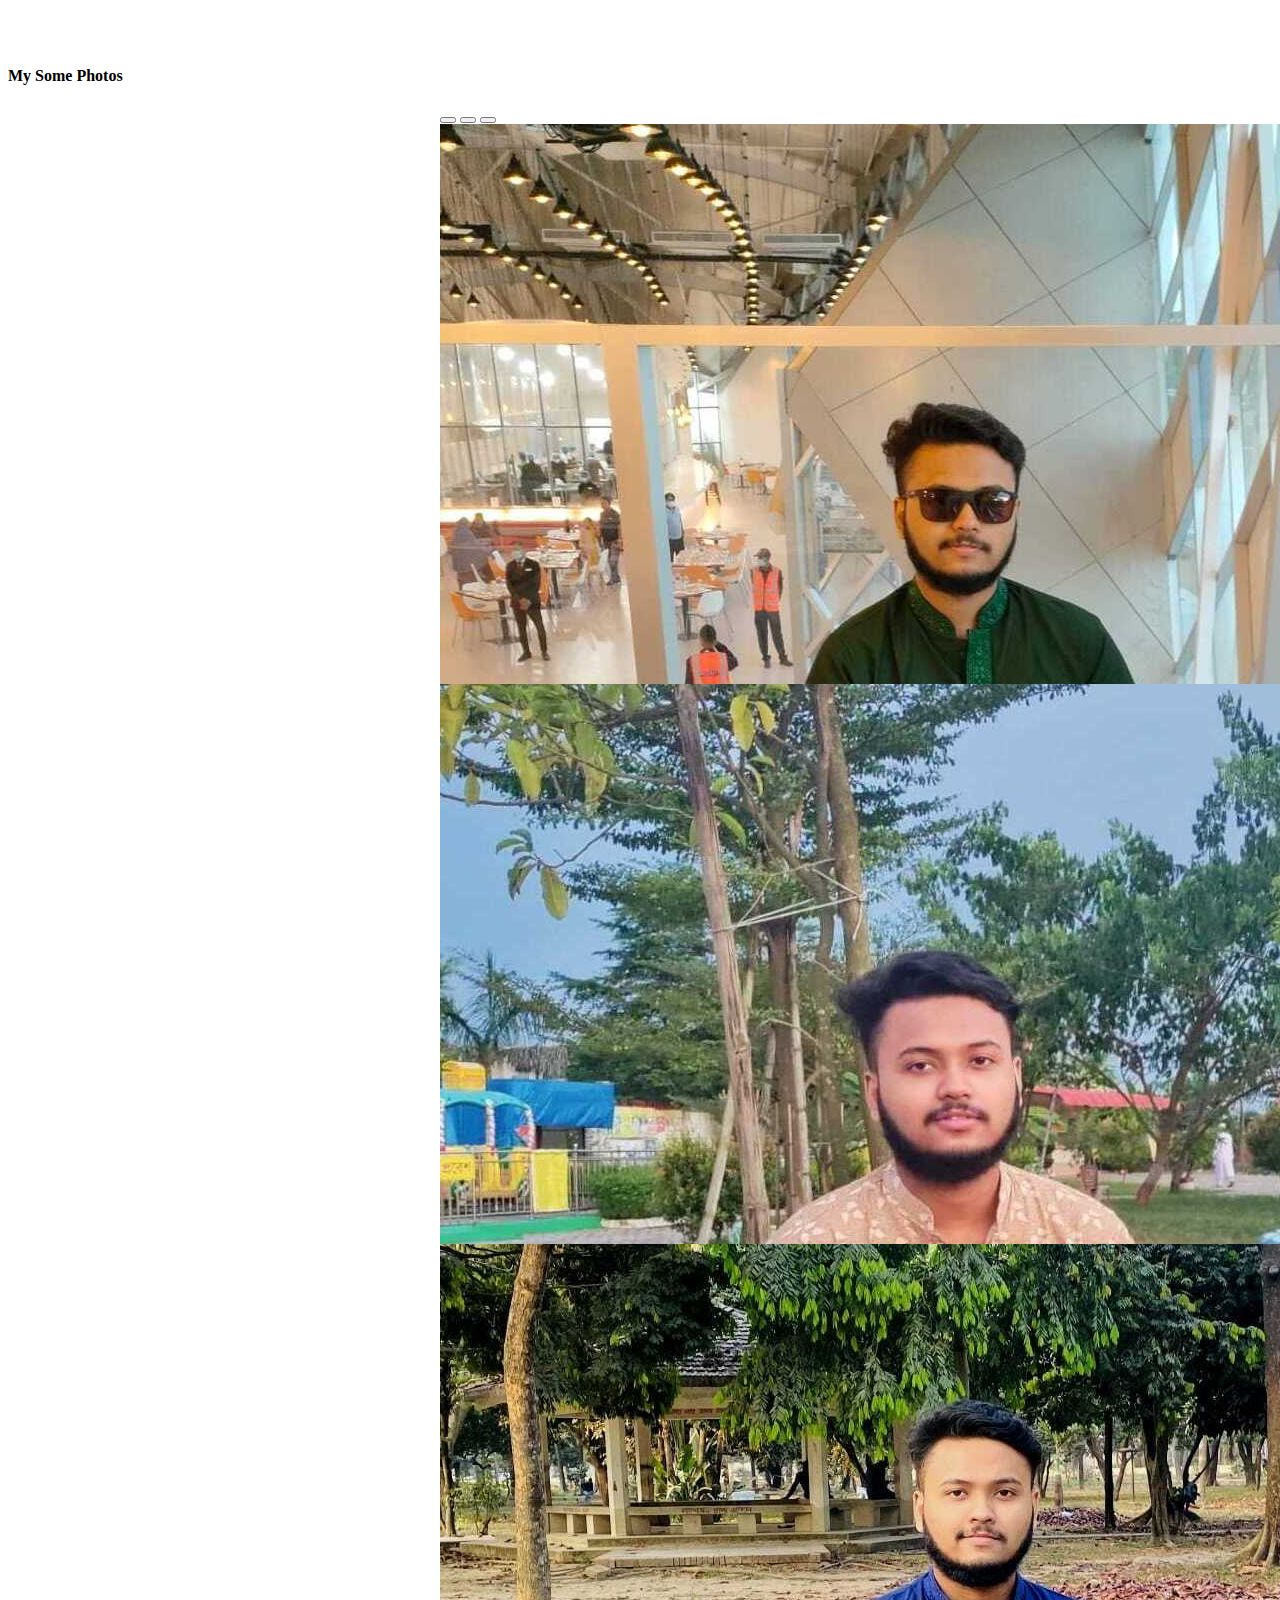
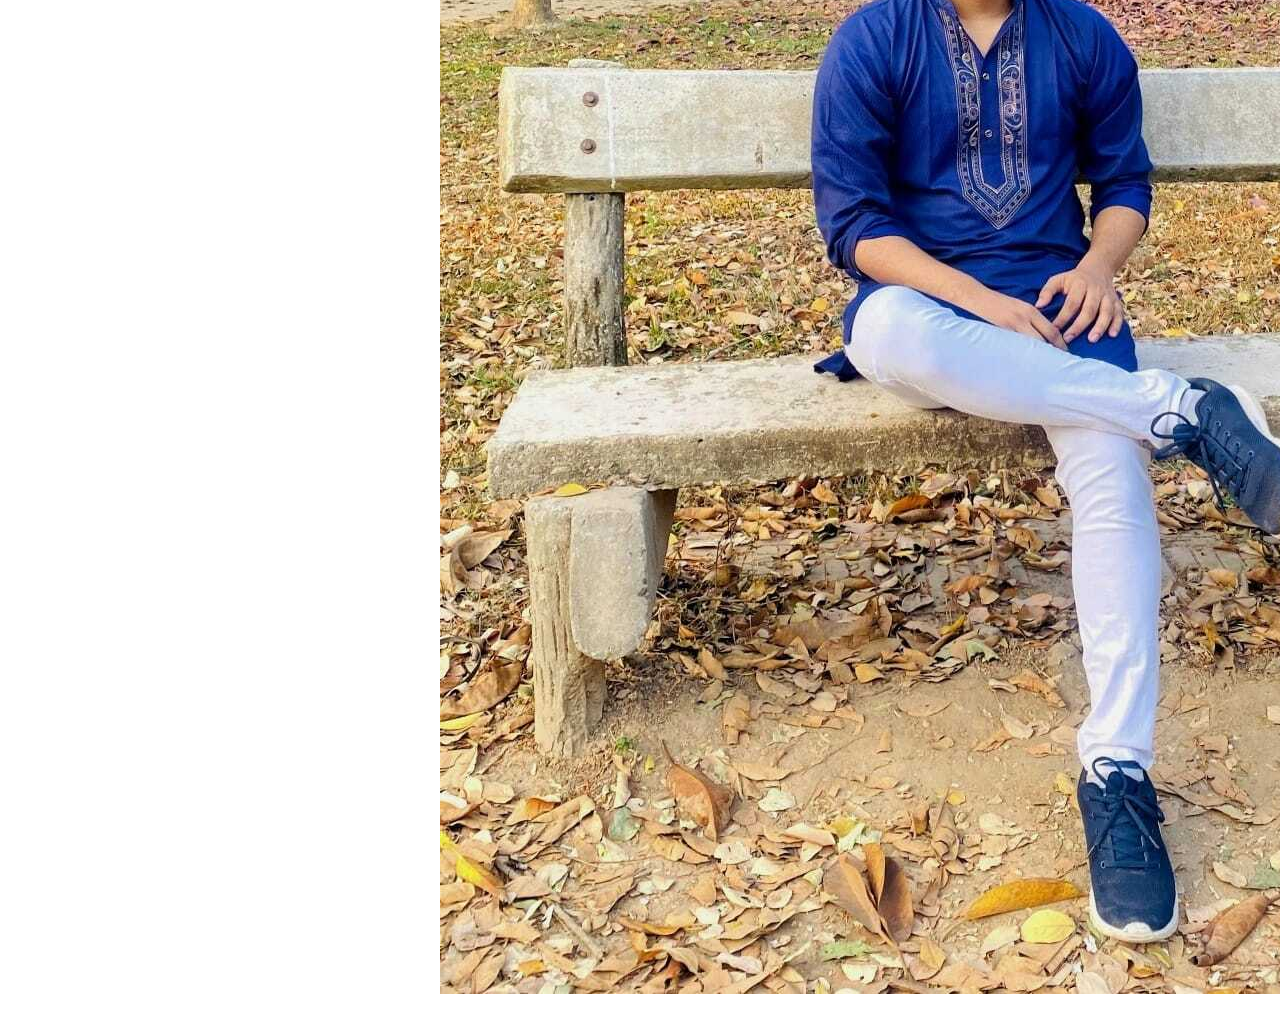
<file: Abu Naiim/home.html>
<!DOCTYPE html>
<html lang="en">

<head>
    <meta charset="UTF-8">
    <meta http-equiv="X-UA-Compatible" content="IE=edge">
    <meta name="viewport" content="width=device-width, initial-scale=1.0">
    <title>Home</title>

    <link rel="stylesheet" href="css/home.css">

    <!-- Bootstrap CSS -->
    <link href="https://cdn.jsdelivr.net/npm/bootstrap@5.0.2/dist/css/bootstrap.min.css" rel="stylesheet"
        integrity="sha384-EVSTQN3/azprG1Anm3QDgpJLIm9Nao0Yz1ztcQTwFspd3yD65VohhpuuCOmLASjC" crossorigin="anonymous">


</head>

<body>






    <header>

        <nav class="navbar navbar-expand-lg navbar-light bg-transparent  px-4">

            <div class="container-fluid">

                <a class="navbar-brand" href="#">
                    <img style="width: 120px; height: 30px;" src="./images/LogoMakr-7e8mMl.png" alt="">
                </a>

                <button class="navbar-toggler" type="button" data-bs-toggle="collapse"
                    data-bs-target="#navbarSupportedContent" aria-controls="navbarSupportedContent"
                    aria-expanded="false" aria-label="Toggle navigation">
                    <span class="navbar-toggler-icon"></span>
                </button>

                <div class="collapse navbar-collapse" id="navbarSupportedContent">
                    <ul class="navbar-nav me-auto mb-2 mb-lg-0  mt-2">

                        <li class="nav-item">
                            <a class="nav-link active  text-light" aria-current="page" href="home.html">Home</a>
                        </li>

                        <li class="nav-item">
                            <a class="nav-link  text-light" href="about.html">About</a>
                        </li>

                        <li class="nav-item">
                            <a class="nav-link  text-light" href="skill.html">Skills</a>
                        </li>


                         <!--
                        <li class="nav-item">
                            <a class="nav-link  text-light" href="project.html">Project</a>
                        </li>
                         -->

                        <li class="nav-item">
                            <a class="nav-link  text-light" href="contact.html">Contact</a>
                        </li>

                    </ul>
                    <form class="d-flex">
                        <input class="form-control me-2" type="search" placeholder="Search" aria-label="Search">
                        <button class="btn btn-outline-warning" type="submit">Search</button>
                    </form>
                </div>
            </div>
        </nav>





        <div class="container ">



            <div class="naiim ">

                <div class="left">

                    <img src="./images/naiim.png" alt="">
                </div>

                <div class="right ">
                    <h1 class="text-warning">Abu Naiim</h1>
                    <h6>Progammer, Softwer Developer and Learner</h6>


                    </p>


                </div>
            </div>

        </div>

    </header>







<section class="about">
    <!--Horigontal card-->
    <div class="container">

        <h4 class="aboutme">About<span class="text-warning"> Me</span></h4>

        <div class="card  mt-5 p-3">

            <div class="row">
                <div class="col">
                    <div class="row">


                        <div class="col-4 mb-3">
                            <img class="card-img-top  img-fluid" src="./images/bg2.jpg" alt="">
                        </div>
                        <div class="col-8">
                            
                            <p> I was born in a middle-class Muslim family. Now, I studying at Daffodil International University in
                                the department of B.Sc in Computer Science & Engineering. I have passed Alim from Darunnazat
                                Siddiqua Kamil Madrasah and Dakhil & JDC from Hafez Abdur Razzak Jamia Islamia Madrasah. I would
                                like to be a Software Engineer. Currently, I am in Karanigong, Dhaka. My home village is Rarirchor,
                                Chandpur. My hobbies are fishing, playing cricket, watching cricket and football.
                            </p>


                            <div class="social">
                                <a href="https://www.facebook.com/profile.php?id=100010098828694"><img src="./images/facebook .png" alt=""></a>
                                <a href="https://github.com/abunaiim25"><img src="./images/github.png" alt=""></a>
                                <a href="https://www.instagram.com/abu_naiim/?fbclid=IwAR3CVx9Ou487r0VEv5XNcikvPuLh6m6ONsmwnzYrzG2A0RQrjQ4I3h5v8dk"><img src="./images/instagram.png" alt=""></a>
                                <a href="https://www.linkedin.com/in/abu-naiim-516949210/"><img src="./images/linkedin.png" alt=""></a>
                                <a href="#"><img src="./images/twitter.png" alt=""></a>
                            </div>



                        </div>

                    </div>

                </div>
            </div>
        </div>


    </div>
</section>




<h4 class="text-center my-5"><span class="text-warning">My </span>Some Photos</h4>

<div class="container-fluid  bg-light  py-5">
<div class="container-me mb-5">


<div id="carouselExampleDark" class="carousel carousel-dark slide" data-bs-ride="carousel">
    
    <div class="carousel-indicators">
      <button type="button" data-bs-target="#carouselExampleDark" data-bs-slide-to="0" class="active" aria-current="true" aria-label="Slide 1"></button>
      <button type="button" data-bs-target="#carouselExampleDark" data-bs-slide-to="1" aria-label="Slide 2"></button>
      <button type="button" data-bs-target="#carouselExampleDark" data-bs-slide-to="2" aria-label="Slide 3"></button>
    </div>


    <div class="carousel-inner">
      <div class="carousel-item active" data-bs-interval="10000">
        <img  src="./images/n3.jpg" class="d-block w-100" alt="">
        <div class="carousel-caption d-none d-md-block">
          <h5>First slide</h5>
        </div>
      </div>
      <div class="carousel-item" data-bs-interval="2000">
        <img src="./images/n2.jpg" class="d-block w-100" alt="">
        <div class="carousel-caption d-none d-md-block">
          <h5>Second slide</h5>
        </div>
      </div>
      <div class="carousel-item">
        <img src="./images/n4.jpg" class="d-block w-100" alt="">
        <div class="carousel-caption d-none d-md-block">
          <h5>Third slide</h5>
        </div>
      </div>
    </div>
    <button class="carousel-control-prev" type="button" data-bs-target="#carouselExampleDark" data-bs-slide="prev">
      <span class="carousel-control-prev-icon" aria-hidden="true"></span>
      <span class="visually-hidden">Previous</span>
    </button>
    <button class="carousel-control-next" type="button" data-bs-target="#carouselExampleDark" data-bs-slide="next">
      <span class="carousel-control-next-icon" aria-hidden="true"></span>
      <span class="visually-hidden">Next</span>
    </button>
  </div>


</div>

</div>





    <!-- Option 1: Bootstrap Bundle with Popper -->
    <script src="https://cdn.jsdelivr.net/npm/bootstrap@5.0.2/dist/js/bootstrap.bundle.min.js"
        integrity="sha384-MrcW6ZMFYlzcLA8Nl+NtUVF0sA7MsXsP1UyJoMp4YLEuNSfAP+JcXn/tWtIaxVXM"
        crossorigin="anonymous"></script>

    <!-- Option 2: Separate Popper and Bootstrap JS -->
    <script src="https://cdn.jsdelivr.net/npm/@popperjs/core@2.9.2/dist/umd/popper.min.js"
        integrity="sha384-IQsoLXl5PILFhosVNubq5LC7Qb9DXgDA9i+tQ8Zj3iwWAwPtgFTxbJ8NT4GN1R8p"
        crossorigin="anonymous"></script>
    <script src="https://cdn.jsdelivr.net/npm/bootstrap@5.0.2/dist/js/bootstrap.min.js"
        integrity="sha384-cVKIPhGWiC2Al4u+LWgxfKTRIcfu0JTxR+EQDz/bgldoEyl4H0zUF0QKbrJ0EcQF"
        crossorigin="anonymous"></script>
</body>

</html>
</file>
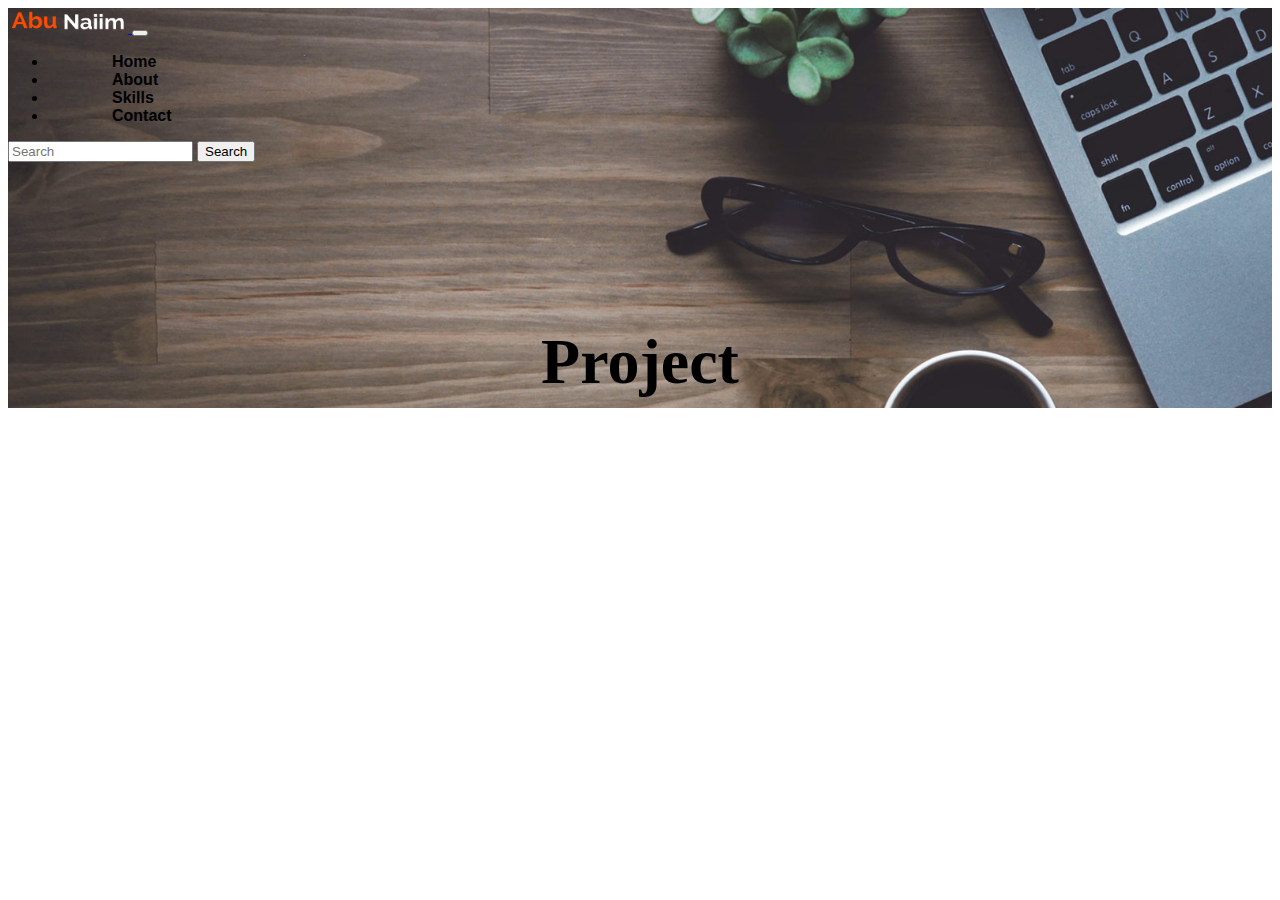
<file: Abu Naiim/project.html>
<!DOCTYPE html>
<html lang="en">
<head>
    <meta charset="UTF-8">
    <meta http-equiv="X-UA-Compatible" content="IE=edge">
    <meta name="viewport" content="width=device-width, initial-scale=1.0">

    <title>Project</title>
    <link rel="stylesheet" href="css/project.css">
    <!-- Bootstrap CSS -->
    <link href="https://cdn.jsdelivr.net/npm/bootstrap@5.0.2/dist/css/bootstrap.min.css" rel="stylesheet"
    integrity="sha384-EVSTQN3/azprG1Anm3QDgpJLIm9Nao0Yz1ztcQTwFspd3yD65VohhpuuCOmLASjC" crossorigin="anonymous">

</head>
<body>


    <header>


        <nav class="navbar navbar-expand-lg navbar-light bg-transparent   px-4">
    
            <div class="container-fluid">
    
                <a class="navbar-brand" href="#">
                    <img style="width: 120px; height: 25px;" src="./images/LogoMakr-7e8mMl.png" alt="">
                </a>
    
                <button class="navbar-toggler" type="button" data-bs-toggle="collapse"
                    data-bs-target="#navbarSupportedContent" aria-controls="navbarSupportedContent"
                    aria-expanded="false" aria-label="Toggle navigation">
                    <span class="navbar-toggler-icon"></span>
                </button>
    
                <div class="collapse navbar-collapse" id="navbarSupportedContent">
                    <ul class="navbar-nav me-auto mb-2 mb-lg-0  mt-2">
    
                        <li class="nav-item">
                            <a class="nav-link active  text-light" aria-current="page" href="home.html">Home</a>
                        </li>
    
                        <li class="nav-item">
                            <a class="nav-link  text-light" href="about.html">About</a>
                        </li>
    
                        <li class="nav-item">
                            <a class="nav-link  text-light" href="skill.html">Skills</a>
                        </li>
    
                        <!--
                        <li class="nav-item">
                            <a class="nav-link  text-light" href="project.html">Project</a>
                        </li>
                         -->
    
                        <li class="nav-item">
                            <a class="nav-link  text-light" href="contact.html">Contact</a>
                        </li>
    
                    </ul>
                    <form class="d-flex">
                        <input class="form-control me-2" type="search" placeholder="Search" aria-label="Search">
                        <button class="btn btn-outline-warning" type="submit">Search</button>
                    </form>
                </div>
            </div>
        </nav>
    
    
        <div class="middel">
    
            <h1 class="header-about "><span class="text-warning">Project</span></h1>
        </div>
    
    
    
        
    
    </header>
    
        
    
    
    
    
    
        <!-- Option 1: Bootstrap Bundle with Popper -->
        <script src="https://cdn.jsdelivr.net/npm/bootstrap@5.0.2/dist/js/bootstrap.bundle.min.js"
            integrity="sha384-MrcW6ZMFYlzcLA8Nl+NtUVF0sA7MsXsP1UyJoMp4YLEuNSfAP+JcXn/tWtIaxVXM"
            crossorigin="anonymous"></script>
    
        <!-- Option 2: Separate Popper and Bootstrap JS -->
        <script src="https://cdn.jsdelivr.net/npm/@popperjs/core@2.9.2/dist/umd/popper.min.js"
            integrity="sha384-IQsoLXl5PILFhosVNubq5LC7Qb9DXgDA9i+tQ8Zj3iwWAwPtgFTxbJ8NT4GN1R8p"
            crossorigin="anonymous"></script>
        <script src="https://cdn.jsdelivr.net/npm/bootstrap@5.0.2/dist/js/bootstrap.min.js"
            integrity="sha384-cVKIPhGWiC2Al4u+LWgxfKTRIcfu0JTxR+EQDz/bgldoEyl4H0zUF0QKbrJ0EcQF"
            crossorigin="anonymous"></script>
    
</body>
</html>
</file>
<file: Footer/style.css>
*{
    margin: 0;
    padding: 0;
    box-sizing: border-box;
}


.footer-body{
    background: #fcfcff;
}

footer{
    position: absolute;
    bottom: 0;
    left: 0;
    right: 0;
    background: #111;
    height: auto;
    font-weight: 100vw;
    font-family: "Open Sans";
    padding-top: 40px;
    color: #fff;
}

.footer-contener{
display: flex;
align-items: center;
justify-content: center;
flex-direction: column;
text-align: center;
}

.footer-contener h3{
    font-size:1.8rem;
    font-weight: 400;
    text-transform: capitalize;
    line-height: 3rem ;
}

.footer-contener p{
    max-width: 500px;
    margin: 10px auto;
    line-height: 28px;
    font-size: 14px;
}

.socials{
    list-style: none;
    display: flex;
    align-items: center;
    justify-content: center;
    margin: 1rem 0 3rem 0;
}
.socials li{
    margin: 0 10px;
}

.socials a{
    text-decoration: none;
    color: #fff;
}


.socials a i{
    font-size: 1.1rem;
    transition: color .4s ease;
}

.socials a:hover i{
    color: aqua;
}

.footer-bottom{
    background: #000;
    width: 100vw;
    padding: 20px 0;
    text-align: center;
}

.footer-bottom p{
    font-size: 14px;
    word-spacing: 2px;
    text-transform: capitalize;
}
.footer-bottom span{
    text-transform: uppercase;
    opacity: .4;
    font-weight: 200;
}
</file>
<file: Form/style.css>
@import url('https://fonts.googleapis.com/css2?family=Poppins&display=swap');
.nBody{
    font-family: 'Poppins', sans-serif;
    background-color: #00ac96;
}
.content{
    margin: 8%;
    background-color: #fff;
    padding: 4rem 1rem 4rem 1rem;
    box-shadow: 0 0 5px 5px rgba(0,0,0, .05);
}
.signin-text{
    font-style: normal;
    font-weight: 600 !important;

}
.form-control{
    display: block;
    width:100%;
    font-size: 1rem;
    font-weight: 400;
    line-height:1.5;
    border-color: #00ac96 !important;
    border-style: solid !important;
    border-width: 0 0 1px 0 !important;
    padding: 0px !important;
    color:#495057;
    height: auto;
    border-radius: 0;
    background-color: #fff;
    background-clip: padding-box;
}


.form-control:focus{

    color: #495057;
    background-color: #fff;
    border-color: #fff;
    outline: 0;
    box-shadow: none;
}
.birthday-section{
    padding: 15px;
}
.btn-class{
    border-color: #00ac96;
    color: #00ac96;
}
.btn-class:hover{
    background-color:  #00ac96;
    color: #fff;
}
</file>
<file: My Portfolio/style.css>
@import 'utilities.css';

:root{
    --primary:#3DCFD3;
    --dark:#161616;
    --pure:#FFFFFF;
    --ternary:#898989;
    --light:#F2F2F2;
    --secondary:#070606
}


bodyN{
    font-family: 'Poppins', sans-serif;
}


*{
    padding: 0;
    margin: 0;
    box-sizing: border-box;
    -webKit-font-smotthing:antialiased;

}



header{
    background-image: url("./images/bg.jpg");
    clip-path: polygon(0 0, 100% 0, 100% 100%, 70% 90%, 0 100%);
}


.container{
    max-width: 1152px;
    padding: 0 15px;
    margin: 0 auto;
}




header nav .left a{
    color: var(--pure);
    text-decoration: none;
    margin-right: 1rem;
    text-transform: uppercase;
    padding-left: 2rem;
    font-family: sans-serif;
    font-weight: bold;
    transition: all .3s ease;
}
header nav .left a:hover{
    color: var(--primary);
}


header nav {
    padding: 2rem 0;
}






.naiim{
    padding: 6rem 0;

}

.naiim .left img{
    width: 250px;
}

.naiim .right{
    color: var(--pure);
}

.naiim .right h6{
    font-size: 1.6rem;
    color: var(--primary);
    margin-bottom: 0.5rem;
    font-family: sans-serif;
}

.naiim .right h1{
    font-size: 2rem;
    font-weight: 100;
    line-height: 1;
    margin-bottom: 1.5rem;
    font-family: sans-serif;
}

.naiim .right h1 span{
    color: var(--primary);
}

.naiim .right p{
    line-height: 1.5;
    font-family: sans-serif;
    margin-bottom: 2rem;
}





.about{
    padding: 6rem 0;
}

.about .about-me-img{
height: 250px;
}

.about h1{
    margin-bottom: 1rem;
    font-size: 1.6rem;
    font-weight: 400;
}

.about h1 span{
    color: var(--primary)
}

.about h3{
    font-size: 1rem;
    margin-bottom: 1rem;
    font-weight: 400;
}

.about p{
font-family: 'Lato', sans-serif;
color: var(--ternary);
line-height: 1.5;
margin-bottom: 2rem;
}

.about .social{
    display: flex;
}
.about .social a{
    background: var(--dark);
    display: flex;
    align-content: center;
    justify-content: center;
    width: 35px;
    height: 35px;
    border-radius: 50%;
    margin-right: 0.6rem;
    transition: all .3 ease;
}
.about .social a:hover{
    background: var(--primary);
}

.about .social a img{
    width: 100%;
    height: 100%;
    padding: 0.2rem;
}





section.education{
    margin-top: 2rem;
    font-family: sans-serif;
    margin-bottom: 3rem;
}

section.education h1{
   margin-bottom: .6rem;

}

section.education td{
    padding: .5rem;
    text-align: center;
}

section.education th{
    background: cyan;
    padding: .5rem;
}


section.program{
font-family: sans-serif;
margin-bottom: 3rem;
}


section.program h1{
margin-bottom: .5rem;
}


section.program li{
    margin-bottom: .5rem;
    margin-left: 1.5rem;
    }


section.hobies{
        font-family: sans-serif;
        margin-bottom: 3rem;
        }
        
 section.hobies h1{
margin-bottom: .5rem;
 }


 section.hobies li{
    margin-bottom: .5rem;
    margin-left: 1.5rem;
    }


    section.goal{
        font-family: sans-serif;
        margin-bottom: 3rem;
        }

        section.goal h1{
            margin-bottom: .5rem;
             }



             section.last{
                 background: black;
               
             }

             section.last h1{
               color: white;
               padding: 5rem;
               text-align: center;
               font-family: sans-serif;
            }



            .section-heading{
                color: var(--secondary);
                text-align: center;
                margin-bottom: 1rem;
                line-height: 0.5;
            }


            section.information{
                background:var(--light) ;
            }


        section.information h1{
            padding: 4rem;
            padding-bottom: 2rem;
            font-family: sans-serif;
        }

        section.information h1 span{
            color: var(--primary);
        }

        section.information .info pre{
            font-family: sans-serif;
        }




        section.edu{
            margin-bottom: 4rem;
        }
        section.edu h1{
            padding: 4rem;
            padding-bottom: 2rem;
            font-family: sans-serif;
        }

        section.edu h1 span{
            color: var(--primary);
        }

        section.edu .info pre{
            font-family: sans-serif;
        }





        section.skill{
            padding: 3rem;
            background: var(--dark);
        }

        section.skill .card-wrapper img{
            width: 70px;
            height: 70px;
        }
    
        section.skill .card-wrapper{
            display: grid;
            grid-template-columns: repeat(3, 1fr);
            grid-column-gap: 2rem;
        }

        section.skill .card-wrapper .card{
            background: var(--pure); 
        }







        section.program{
            padding: 3rem;
            background: var(--light);
        }

        section.program h1{
            padding: 2rem;
        }

        
        section.program h1 span{
            color: var(--primary);
        }



        

        section.hobies h1{
            padding: 2rem;
        }

        
        section.hobies h1 span{
            color: var(--primary);
        }




        section.goal{
            background: var(--light);
            padding: 3rem;
        
        }

        section.goal h1{
            padding: 2rem;
        }

        section.goal h1 span{
            color: var(--primary);
        }

        section.goal p{
           line-height: 1.3rem;
        }
</file>
<file: Progresss/style.css>
.mh-skills .mh-professional-skill{
   padding-right: 60px;
   color: white;
}

.mh-skills .mh-professional-skill{
    font-size: 30px;
    line-height: 40px;
    text-align: center;
    margin-bottom: 60px;
    font-family: sans-serif;
}


.mh-professional-skills{
    padding-left: 20%;
}
.mh-professional-skills h3{
    font-size: 30px;
    line-height: 40px;
    text-align: center;
    margin-bottom: 60px;
    font-family: sans-serif;
}


.mh-professional-progress li{
    display: inline-block;
    margin: 0 auto;
    float: none;
    width: 48%;
    margin-bottom: 30px;
    text-align: center;
}











.progress-skills{
    margin: 0;
    padding: 0;
    display: grid;
    place-items: center;
    background: #151726;
    font-family: "Roboto", sans-serif;
    width: 100%;
    height: 100vh;
}

.progress-title{
    width: 100%;
    height: auto;
}

.progress-title H3{
    font-size: 15px;
    font-weight: 700;
    color: #fff;
    margin: 0 0 20px;
}

.progress{
    height: 20px;
    border-radius: 20px;
    border: 1px solid #000;
    box-shadow: 0 2px 2px #4f4c4c;
    margin-bottom: 40px;
    overflow: visible;
    position: relative;
}
.progress .progress-bar{
    border-radius: 20px;
    border: 1px solid #000;
    animation: animate-positive 2s;
}

@-webkit-keyframes animate-positive{
    0%{
        width: 0;
    }
}

@keyframes animate-positive{
    0%{
        width: 0;
    }
}
</file>
<file: Abu Naiim/css/about.css>
header{
    height: 400px;
    background-image: url("../images/bg.jpg");
    background-size: cover;
    background-position: center;
    
 }



 header nav ul li a{
    
    color: var(--pure);
    text-decoration: none;
    margin-right: 1rem;
    padding-left: 4rem;
    font-family: sans-serif;
    font-weight: bold;
    transition: all .3s ease;
}
header nav ul li a:hover{
    color: var(--primary);
}


 .middel{
    height: 400px;
    position: relative;
 }
 header .header-about{   
    margin: 0;
    position: absolute;
    top: 50%;
    left: 50%;
    -ms-transform: translate(-50%, -50%);
    transform: translate(-50%, -50%);

    font-size: 4rem;
 }


.card-body  pre{
   font-family: sans-serif;
}
</file>
<file: Abu Naiim/css/contact.css>
header{
    height: 400px;
    background-image: url("../images/bg.jpg");
    background-size: cover;
    background-position: center;
    
 }



 header nav ul li a{
    
    color: var(--pure);
    text-decoration: none;
    margin-right: 1rem;
    padding-left: 4rem;
    font-family: sans-serif;
    font-weight: bold;
    transition: all .3s ease;
}
header nav ul li a:hover{
    color: var(--primary);
}


 .middel{
    height: 400px;
    position: relative;
 }
 header .header-about{   
    margin: 0;
    position: absolute;
    top: 50%;
    left: 50%;
    -ms-transform: translate(-50%, -50%);
    transform: translate(-50%, -50%);

    font-size: 4rem;
 }


 .card-group .card a{
   text-decoration: none;
   color: black;
 }
</file>
<file: Abu Naiim/css/home.css>
@import 'utilities.css';


:root{
    --primary:#3DCFD3;
    --dark:#161616;
    --pure:#FFFFFF;
    --ternary:#898989;
    --light:#F2F2F2;
    --secondary:#070606
}



header{
   height: 600px;
   background-image: url("../images/bg.jpg");
    clip-path: polygon(0 0, 100% 0, 100% 100%, 70% 90%, 0 100%);
}


header nav ul li a{
    
    color: var(--pure);
    text-decoration: none;
    margin-right: 1rem;
    padding-left: 4rem;
    font-family: sans-serif;
    font-weight: bold;
    transition: all .3s ease;
}
header nav ul li a:hover{
    color: var(--primary);
}




.naiim{
    padding: 6rem;
    padding-top: 8rem;

}
.naiim .left img{
    width: 250px;
    margin-bottom: 1rem;
    display: block;
   margin-left: auto;
   margin-right: auto;
}

.naiim .right{
    color: var(--pure);
}


.naiim .right h1{
    font-size: 2rem;
    font-weight: 100;
    line-height: 1;
   
    text-align: center;
    font-family: sans-serif;
}

.naiim .right h6{
    text-align: center;
    font-family: sans-serif;
}



   



.about{
    padding: 6rem ;
}

section.about .aboutme {
     text-align: center;
}


.about .social{
    display: flex;
}
.about .social a{
    background: var(--dark);
    display: flex;
    align-content: center;
    justify-content: center;
    width: 35px;
    height: 35px;
    border-radius: 50%;
    margin-right: 0.6rem;
    transition: all .3 ease;
}
.about .social a:hover{
    background: #f0ad4e;
}

.about .social a img{
    width: 100%;
    height: 100%;
    padding: 0.2rem;
}




.carousel-item{
    height: 35rem;
    background-color: whitesmoke;
    position: relative;
    color: white;
}




.overlay-image{
    position: absolute;
    background-size: cover;
    background-position: center;
    left: 0px;
    bottom: 0px;
    right: 0px;
    top: 0px;
}



.container-me{
    max-width: 400px;
    padding: 0 15px;
    margin: 0 auto;
}
</file>
<file: Abu Naiim/css/project.css>
header{
    height: 400px;
    background-image: url("../images/bg.jpg");
    background-size: cover;
    background-position: center;
    
 }



 header nav ul li a{
    
    color: var(--pure);
    text-decoration: none;
    margin-right: 1rem;
    padding-left: 4rem;
    font-family: sans-serif;
    font-weight: bold;
    transition: all .3s ease;
}
header nav ul li a:hover{
    color: var(--primary);
}


 .middel{
    height: 400px;
    position: relative;
 }
 header .header-about{   
    margin: 0;
    position: absolute;
    top: 50%;
    left: 50%;
    -ms-transform: translate(-50%, -50%);
    transform: translate(-50%, -50%);

    font-size: 4rem;
 }
</file>
